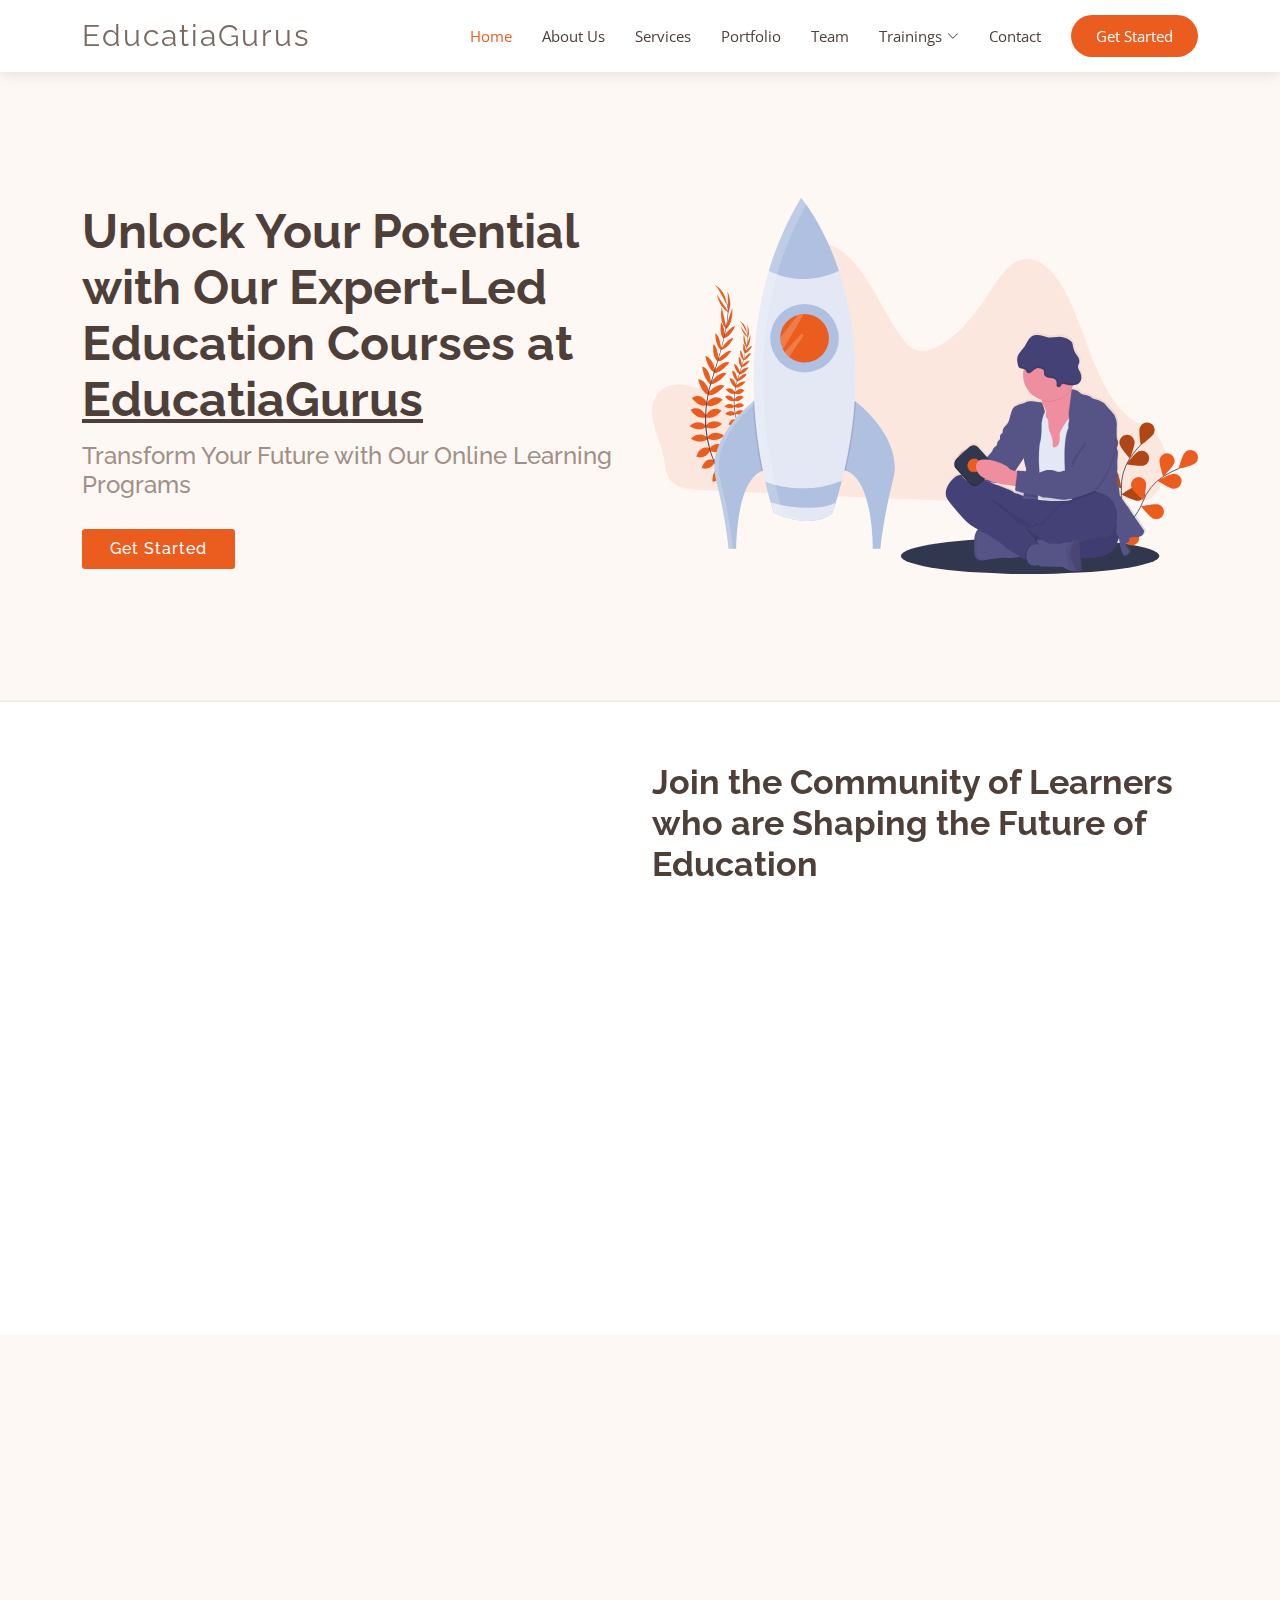
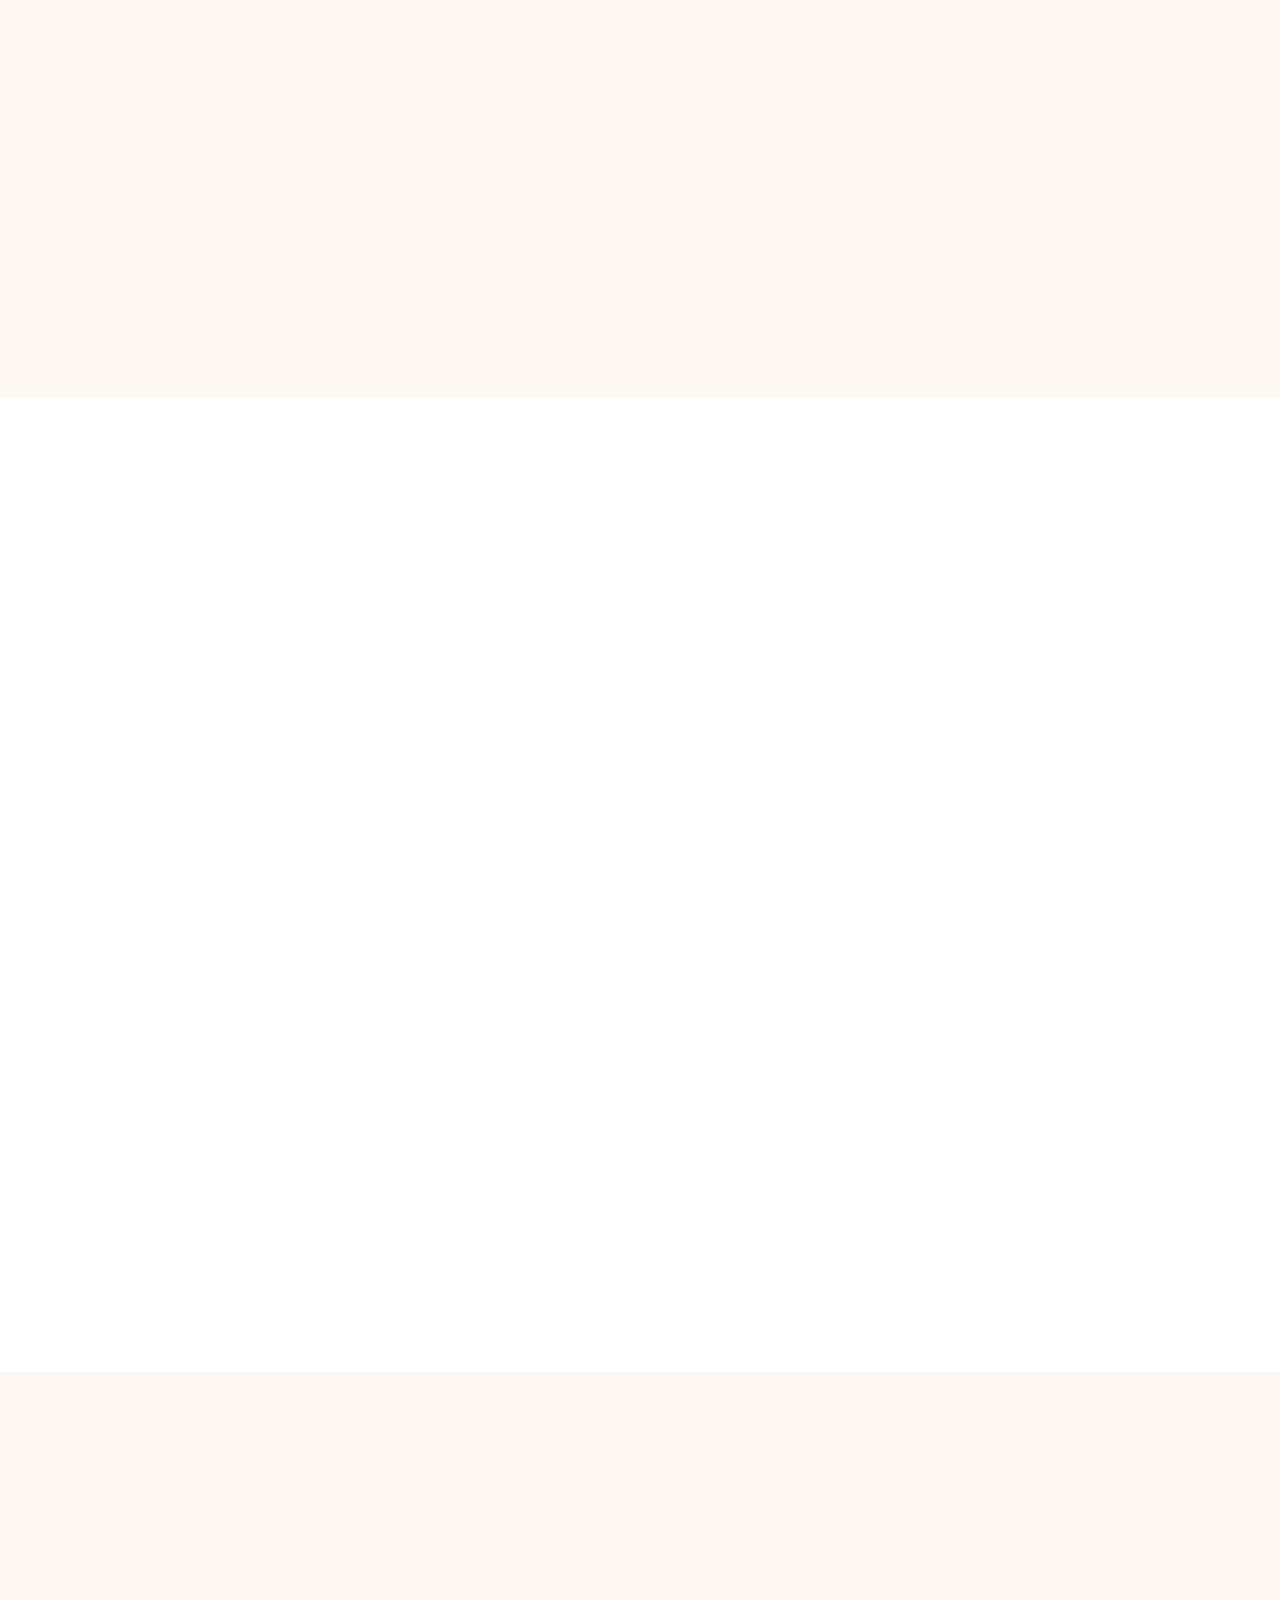
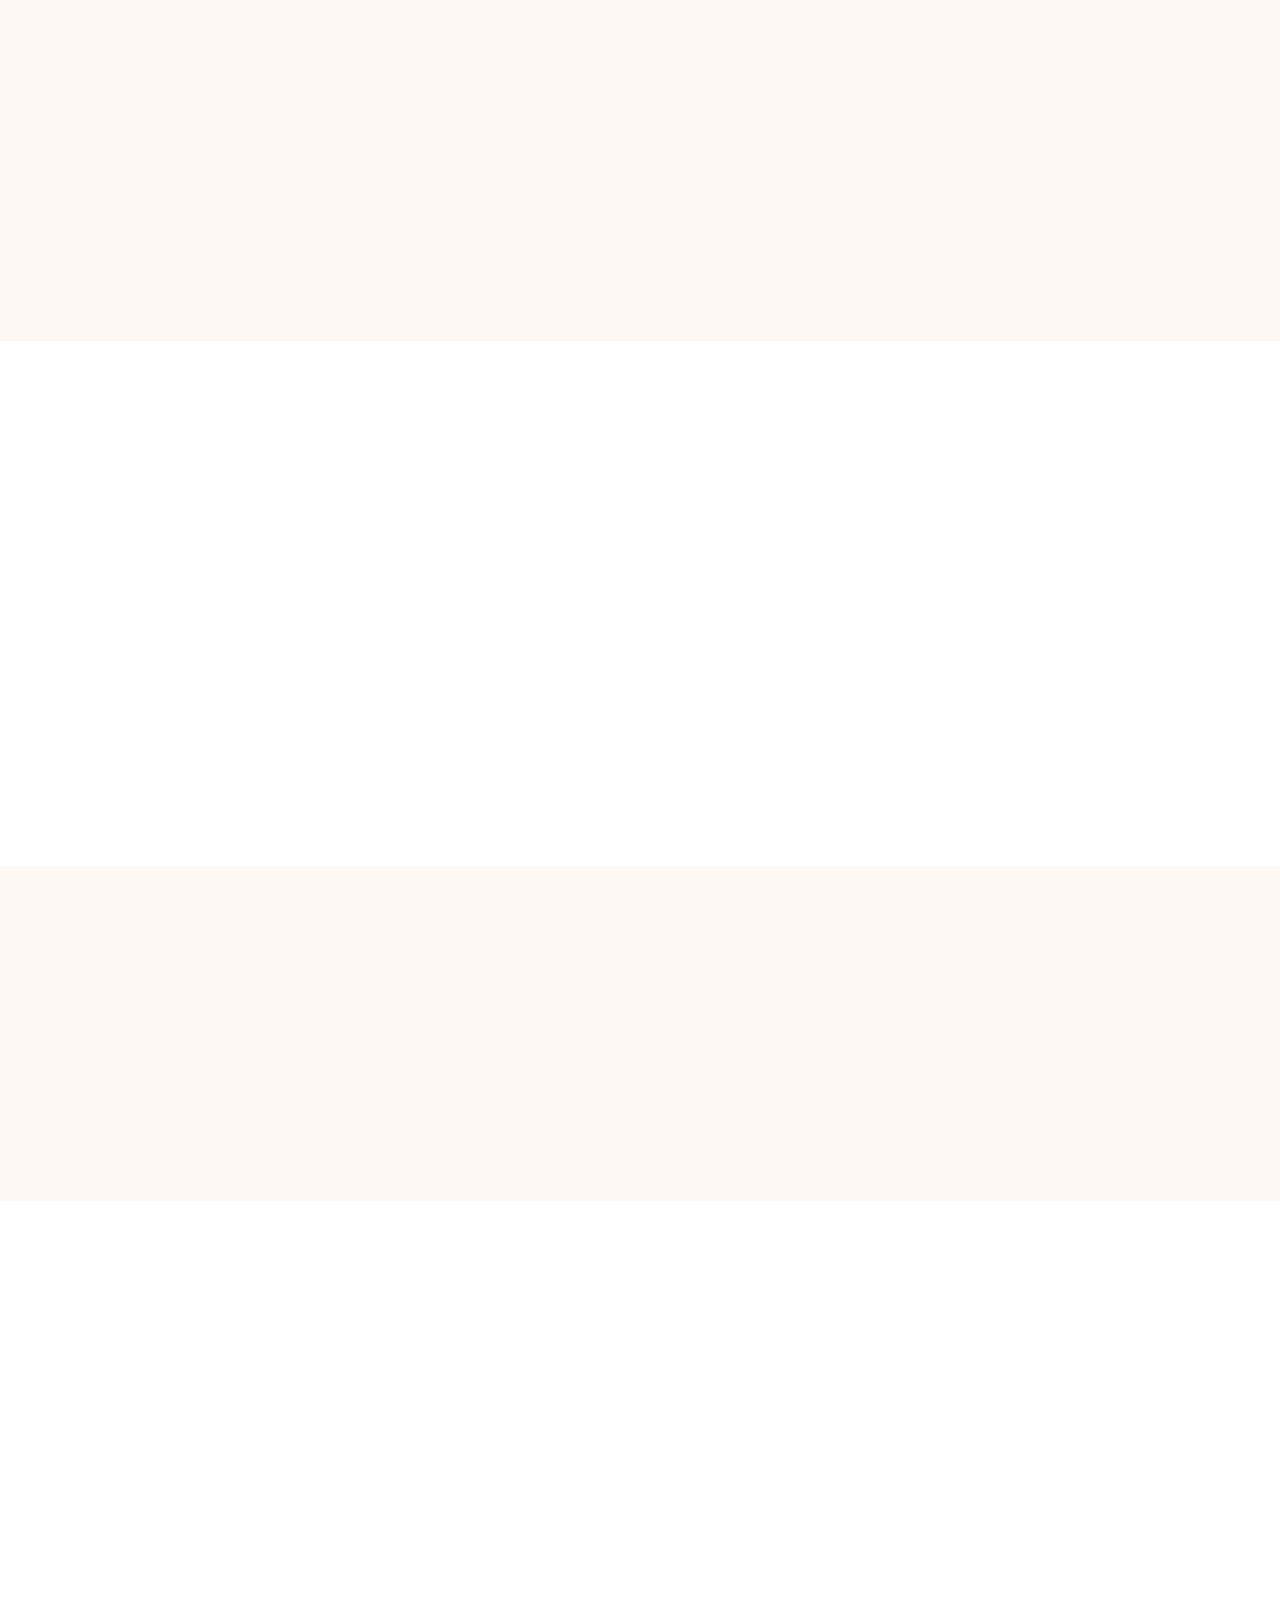
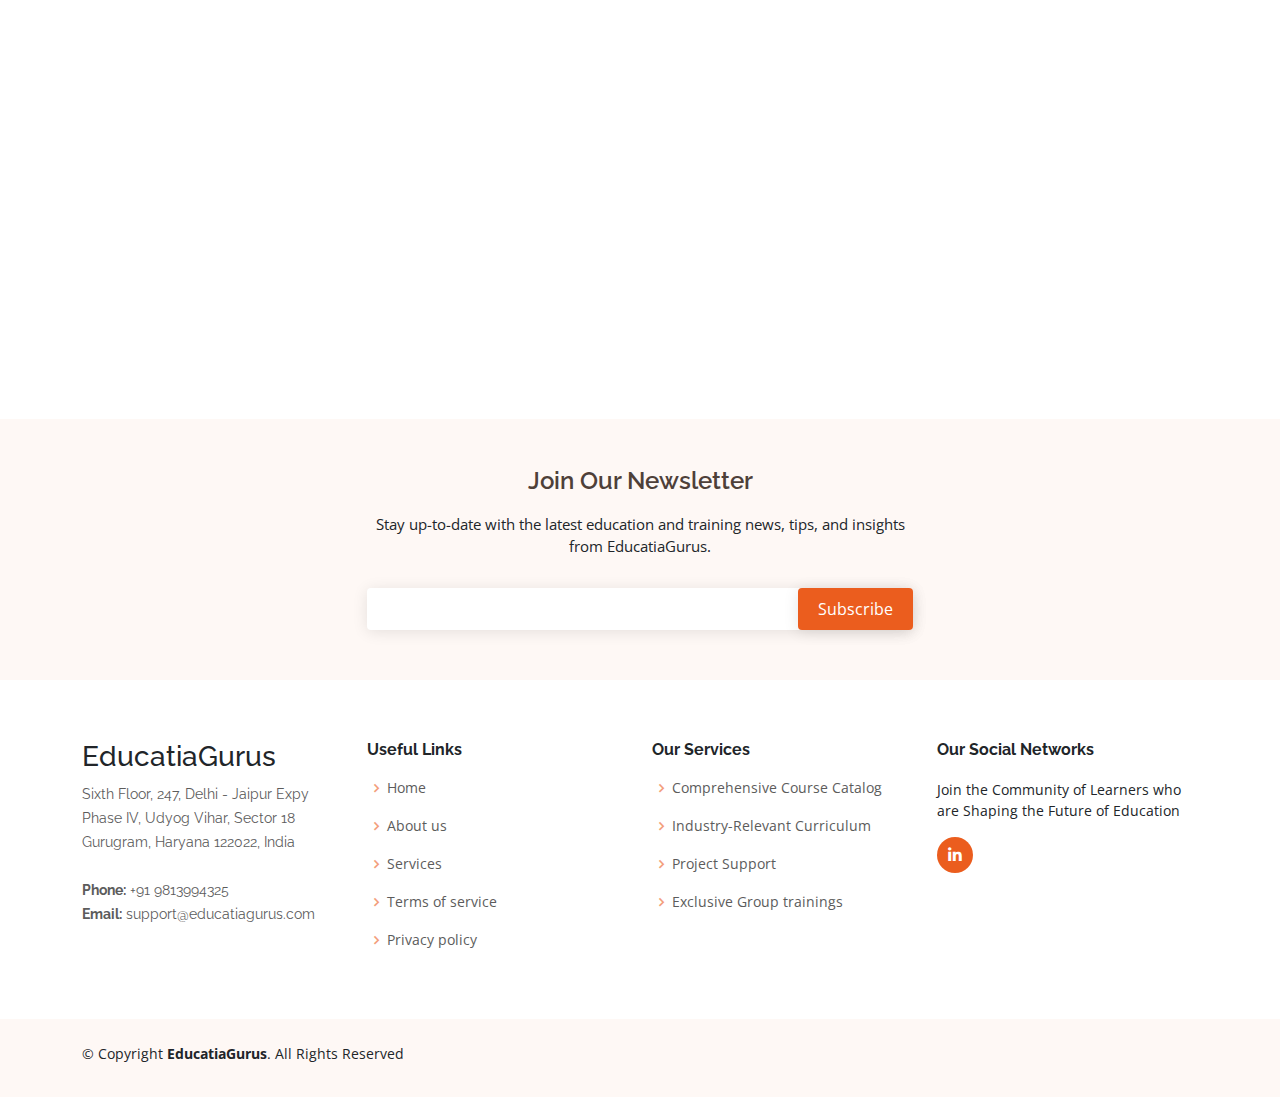
<file: index.html>
<!DOCTYPE html>
<html lang="en">

<head>
  <meta charset="utf-8">
  <meta content="width=device-width, initial-scale=1.0" name="viewport">

  <title>EducatiaGurus</title>
  <meta content="" name="description">
  <meta content="" name="keywords">

  <!-- Favicons -->
  <link href="assets/img/favicon.png" rel="icon">
  <link href="assets/img/apple-touch-icon.png" rel="apple-touch-icon">

  <!-- Google Fonts -->
  <link href="https://fonts.googleapis.com/css?family=Open+Sans:300,300i,400,400i,600,600i,700,700i|Raleway:300,300i,400,400i,600,600i,700,700i" rel="stylesheet">

  <!-- Vendor CSS Files -->
  <link href="assets/vendor/aos/aos.css" rel="stylesheet">
  <link href="assets/vendor/bootstrap/css/bootstrap.min.css" rel="stylesheet">
  <link href="assets/vendor/bootstrap-icons/bootstrap-icons.css" rel="stylesheet">
  <link href="assets/vendor/boxicons/css/boxicons.min.css" rel="stylesheet">
  <link href="assets/vendor/glightbox/css/glightbox.min.css" rel="stylesheet">
  <link href="assets/vendor/swiper/swiper-bundle.min.css" rel="stylesheet">

  <!-- Template Main CSS File -->
  <link href="assets/css/style.css" rel="stylesheet">

  <!-- =======================================================
  * Updated: Mar 10 2023 with Bootstrap v5.2.3
  * Author: BootstrapMade.com
  * License: https://bootstrapmade.com/license/
  ======================================================== -->
</head>

<body>

  <!-- ======= Header ======= -->
  <header id="header" class="fixed-top d-flex align-items-center">
    <div class="container d-flex align-items-center justify-content-between">
  
      <div class="logo">
        <h1 class="text-light"><a href="index.html"><span>EducatiaGurus</span></a></h1>
        <!-- Uncomment below if you prefer to use an image logo -->
        <!-- <a href="index.html"><img src="assets/img/logo.png" alt="" class="img-fluid"></a>-->
      </div>
  
      <nav id="navbar" class="navbar">
        <ul>
          <li><a class="nav-link scrollto active" href="#hero">Home</a></li>
          <li><a class="nav-link scrollto" href="#about">About Us</a></li>
          <li><a class="nav-link scrollto" href="#services">Services</a></li>
          <li><a class="nav-link scrollto" href="#portfolio">Portfolio</a></li>
          <li><a class="nav-link scrollto" href="#team">Team</a></li>
          <li class="dropdown"><a href="#portfolio"><span>Trainings</span> <i class="bi bi-chevron-down"></i></a>
            <ul>
              <li><a href="portfolios/portfolio-salesforce.html">Salesforce Training</a></li>
              <li><a href="#" style="pointer-events: none">BigData Training</a></li>
              <li><a href="portfolios/portfolio-data-engineering.html" >DataEngineering Training</a></li>
              <li><a href="portfolios/portfolio-java-training.html">Java Training</a></li>
            </ul>
          </li>
          <li><a class="nav-link scrollto" href="#contact">Contact</a></li>
          <li><a class="getstarted scrollto" href="#about">Get Started</a></li>
        </ul>
        <i class="bi bi-list mobile-nav-toggle"></i>
      </nav><!-- .navbar -->
  
    </div>
  </header><!-- End Header -->

  <!-- ======= Hero Section ======= -->
  <section id="hero" class="d-flex align-items-center">

    <div class="container">
      <div class="row gy-4">
        <div class="col-lg-6 order-2 order-lg-1 d-flex flex-column justify-content-center">
          <h1>Unlock Your Potential with Our Expert-Led Education Courses at <span style="text-decoration: underline;">EducatiaGurus</span></h1>
          <h2>Transform Your Future with Our Online Learning Programs</h2>
          <div>
            <a href="#about" class="btn-get-started scrollto">Get Started</a>
          </div>
        </div>
        <div class="col-lg-6 order-1 order-lg-2 hero-img">
          <img src="assets/img/hero-img.svg" class="img-fluid animated" alt="">
        </div>
      </div>
    </div>

  </section><!-- End Hero -->

  <main id="main">

    <!-- ======= About Section ======= -->
    <section id="about" class="about">
      <div class="container">

        <div class="row justify-content-between">
          <div class="col-lg-5 d-flex align-items-center justify-content-center about-img">
            <img src="assets/img/about-img.svg" class="img-fluid" alt="" data-aos="zoom-in">
          </div>
          <div class="col-lg-6 pt-5 pt-lg-0">
            <h3 data-aos="fade-up">Join the Community of Learners who are Shaping the Future of Education</h3>
            <p data-aos="fade-up" data-aos-delay="100">
              We pride ourselves on delivering a personalized learning experience that is flexible, interactive, and engaging. Our courses feature a mix of video lectures, interactive quizzes, practical exercises, and collaborative projects that will challenge you to think critically and creatively.
            </p>
            <div class="row">
              <div class="col-md-6" data-aos="fade-up" data-aos-delay="100">
                <i class="bx bx-receipt"></i>
                <h4>Improve Expertise</h4>
                <p>Our courses are designed to provide you with the skills, knowledge, and confidence you need to succeed in your chosen field.</p>
              </div>
              <div class="col-md-6" data-aos="fade-up" data-aos-delay="200">
                <i class="bx bx-cube-alt"></i>
                <h4>Mentor Support</h4>
                <p>Our mentors are highly qualified experts in their respective fields and have extensive experience teaching and working in the industry. They are passionate about sharing their knowledge and helping students achieve their goals.</p>
              </div>
            </div>
          </div>
        </div>

      </div>
    </section><!-- End About Section -->

    <!-- ======= Services Section ======= -->
    <section id="services" class="services section-bg">
      <div class="container" data-aos="fade-up">

        <div class="section-title">
          <h2>Services</h2>
          <p>Check out the great services we offer</p>
        </div>

        <div class="row">
          <div class="col-md-6 col-lg-3 d-flex align-items-stretch" data-aos="zoom-in" data-aos-delay="100">
            <div class="icon-box">
              <div class="icon"><i class="bx bxl-dribbble"></i></div>
              <h4 class="title"><a href="">Comprehensive Course Catalog</a></h4>
              <p class="description">We offer a diverse selection of courses covering a variety of technologies.</p>
            </div>
          </div>

          <div class="col-md-6 col-lg-3 d-flex align-items-stretch" data-aos="zoom-in" data-aos-delay="200">
            <div class="icon-box">
              <div class="icon"><i class="bx bx-file"></i></div>
              <h4 class="title"><a href="">Industry-Relevant Curriculum</a></h4>
              <p class="description">Our courses are designed in collaboration with industry experts and are updated regularly to ensure they are relevant to the latest industry trends. </p>
            </div>
          </div>

          <div class="col-md-6 col-lg-3 d-flex align-items-stretch" data-aos="zoom-in" data-aos-delay="300">
            <div class="icon-box">
              <div class="icon"><i class="bx bx-tachometer"></i></div>
              <h4 class="title"><a href="">Project Support</a></h4>
              <p class="description">We offer project support to  guide you through the process, providing help, advice, and support every step of the way</p>
            </div>
          </div>

          <div class="col-md-6 col-lg-3 d-flex align-items-stretch" data-aos="zoom-in" data-aos-delay="400">
            <div class="icon-box">
              <div class="icon"><i class="bx bx-world"></i></div>
              <h4 class="title"><a href="">Exclusive Group trainings</a></h4>
              <p class="description">These sessions are led by our expert mentors and offer a collaborative learning experience where you can connect with like-minded learners and share ideas and insights</p>
            </div>
          </div>

        </div>

      </div>
    </section><!-- End Services Section -->

    <!-- ======= Portfolio Section ======= -->
    <section id="portfolio" class="portfolio">
      <div class="container" data-aos="fade-up">

        <div class="section-title">
          <h2>Portfolio</h2>
          <p>Check out our beautifull portfolio</p>
        </div>

        <div class="row" data-aos="fade-up" data-aos-delay="100">
          <div class="col-lg-12">
            <ul id="portfolio-flters">
              <li data-filter="*" class="filter-active">All</li>
              <li data-filter=".filter-app">Web Development</li>
              <li data-filter=".filter-card">Data Engineering</li>
              <li data-filter=".filter-web">Dev/MLOps</li>
            </ul>
          </div>
        </div>

        <div class="row portfolio-container" data-aos="fade-up" data-aos-delay="200">

        </div>

      </div>
    </section><!-- End Portfolio Section -->

    <!-- ======= F.A.Q Section ======= -->
    <section id="faq" class="faq section-bg">
      <div class="container" data-aos="fade-up">

        <div class="section-title">
          <h2>F.A.Q</h2>
          <p>Frequently Asked Questions</p>
        </div>

        <ul class="faq-list" data-aos="fade-up" data-aos-delay="100">

          <li>
            <div data-bs-toggle="collapse" class="collapsed question" href="#faq1">How long does it take to complete a course? <i class="bi bi-chevron-down icon-show"></i><i class="bi bi-chevron-up icon-close"></i></div>
            <div id="faq1" class="collapse" data-bs-parent=".faq-list">
              <p>
                The duration of our courses varies depending on the subject matter and complexity. Some courses can be completed in a few weeks, while others may take several months. We provide an estimated time commitment for each course on the course page.
              </p>
            </div>
          </li>

          <li>
            <div data-bs-toggle="collapse" href="#faq2" class="collapsed question">What kind of support do you offer during the course? <i class="bi bi-chevron-down icon-show"></i><i class="bi bi-chevron-up icon-close"></i></div>
            <div id="faq2" class="collapse" data-bs-parent=".faq-list">
              <p>
                We offer one-on-one mentor support and access to a variety of resources, including interactive discussion forums, peer-to-peer feedback, and educational materials. Our mentors are experts in their fields and are available to answer your questions and provide guidance throughout your learning journey.
              </p>
            </div>
          </li>

          <li>
            <div data-bs-toggle="collapse" href="#faq3" class="collapsed question">What kind of technology do I need to take your courses? <i class="bi bi-chevron-down icon-show"></i><i class="bi bi-chevron-up icon-close"></i></div>
            <div id="faq3" class="collapse" data-bs-parent=".faq-list">
              <p>
                Our courses can be accessed from any device with an internet connection. You will need a computer or mobile device to access the course materials and complete the course assignments.
              </p>
            </div>
          </li>

          <li>
            <div data-bs-toggle="collapse" href="#faq4" class="collapsed question">Can I interact with other students during the course? <i class="bi bi-chevron-down icon-show"></i><i class="bi bi-chevron-up icon-close"></i></div>
            <div id="faq4" class="collapse" data-bs-parent=".faq-list">
              <p>
                Yes, you can interact with other students during the course through our discussion forums and peer-to-peer feedback system. We also offer exclusive group sessions where you can connect with like-minded learners and engage in group discussions.
              </p>
            </div>
          </li>

          <li>
            <div data-bs-toggle="collapse" href="#faq5" class="collapsed question">What kind of payment options do you offer?<i class="bi bi-chevron-down icon-show"></i><i class="bi bi-chevron-up icon-close"></i></div>
            <div id="faq5" class="collapse" data-bs-parent=".faq-list">
              <p>
                We offer a variety of payment options, including credit card, UPI, and other popular payment methods. We also offer financing options and financial assistance programs for those who qualify.
              </p>
            </div>
          </li>
        </ul>

      </div>
    </section><!-- End F.A.Q Section -->

    <!-- ======= Team Section ======= -->
    <section id="team" class="team">
      <div class="container">

        <div class="section-title" data-aos="fade-up">
          <h2>Team</h2>
          <p>Our team is always here to help</p>
        </div>

        <div class="row">

          <div class="col-xl-3 col-lg-4 col-md-6" data-aos="zoom-in" data-aos-delay="100">
            <div class="member">
              <img src="assets/img/team/team-1.jpg" class="img-fluid" alt="">
              <div class="member-info">
                <div class="member-info-content">
                  <h4>Hitesh Kumar</h4>
                  <span>CTO</span>
                </div>
                <div class="social">
                  <a href=""><i class="bi bi-twitter"></i></a>
                  <a href=""><i class="bi bi-facebook"></i></a>
                  <a href=""><i class="bi bi-instagram"></i></a>
                  <a href=""><i class="bi bi-linkedin"></i></a>
                </div>
              </div>
            </div>
          </div>

          <div class="col-xl-3 col-lg-4 col-md-6" data-aos="zoom-in" data-aos-delay="200">
            <div class="member">
              <!-- <img src="assets/img/team/team-2.jpg" class="img-fluid" alt=""> -->
              <div class="member-info">
                <div class="member-info-content">
                  <h4>Bharat Bhatia</h4>
                  <span>Product Manager</span>
                </div>
                <div class="social">
                  <a href=""><i class="bi bi-twitter"></i></a>
                  <a href=""><i class="bi bi-facebook"></i></a>
                  <a href=""><i class="bi bi-instagram"></i></a>
                  <a href=""><i class="bi bi-linkedin"></i></a>
                </div>
              </div>
            </div>
          </div>

          <div class="col-xl-3 col-lg-4 col-md-6" data-aos="zoom-in" data-aos-delay="300">
            <div class="member">
              <img src="assets/img/team/team-3.jpg" class="img-fluid" alt="">
              <div class="member-info">
                <div class="member-info-content">
                  <h4>Robin</h4>
                  <span>Chief Executive Officer</span>
                </div>
                <!-- <div class="social">
                  <a href=""><i class="bi bi-twitter"></i></a>
                  <a href=""><i class="bi bi-facebook"></i></a>
                  <a href=""><i class="bi bi-instagram"></i></a>
                  <a href=""><i class="bi bi-linkedin"></i></a>
                </div> -->
              </div>
            </div>
          </div>

          <div class="col-xl-3 col-lg-4 col-md-6" data-aos="zoom-in" data-aos-delay="400">
            <div class="member">
              <!-- <img src="assets/img/team/team-4.jpg" class="img-fluid" alt=""> -->
              <div class="member-info">
                <div class="member-info-content">
                  <h4>Bharat Bhatia</h4>
                  <span>Technical Lead</span>
                </div>
                <div class="social">
                  <a href=""><i class="bi bi-twitter"></i></a>
                  <a href=""><i class="bi bi-facebook"></i></a>
                  <a href=""><i class="bi bi-instagram"></i></a>
                  <a href=""><i class="bi bi-linkedin"></i></a>
                </div>
              </div>
            </div>
          </div>

        </div>

      </div>
    </section><!-- End Team Section -->

    <!-- ======= Clients Section ======= -->
    <section id="clients" class="clients section-bg">
      <div class="container" data-aos="fade-up">

        <div class="section-title">
          <h2>Clients</h2>
          <p>They trusted us</p>
        </div>

        <div class="clients-slider swiper" data-aos="fade-up" data-aos-delay="100">
          <div class="swiper-wrapper align-items-center">
            <div class="swiper-slide"><img src="assets/img/clients/client-1.png" class="img-fluid" alt=""></div>
            <div class="swiper-slide"><img src="assets/img/clients/client-2.png" class="img-fluid" alt=""></div>
            <div class="swiper-slide"><img src="assets/img/clients/client-3.png" class="img-fluid" alt=""></div>
            <div class="swiper-slide"><img src="assets/img/clients/client-4.png" class="img-fluid" alt=""></div>
            <div class="swiper-slide"><img src="assets/img/clients/client-5.png" class="img-fluid" alt=""></div>
            <div class="swiper-slide"><img src="assets/img/clients/client-6.png" class="img-fluid" alt=""></div>
            <div class="swiper-slide"><img src="assets/img/clients/client-7.png" class="img-fluid" alt=""></div>
            <div class="swiper-slide"><img src="assets/img/clients/client-8.png" class="img-fluid" alt=""></div>
          </div>
          <div class="swiper-pagination"></div>
        </div>

      </div>
    </section><!-- End Clients Section -->

    <!-- ======= Contact Us Section ======= -->
    <section id="contact" class="contact">
      <div class="container" data-aos="fade-up">

        <div class="section-title">
          <h2>Contact Us</h2>
          <p>Contact us the get started</p>
        </div>

        <div class="row">

          <div class="col-lg-5 d-flex align-items-stretch" data-aos="fade-up" data-aos-delay="100">
            <div class="info">
              <div class="address">
                <i class="bi bi-geo-alt"></i>
                <h4>Location:</h4>
                <p>A108 Adam Street, New York, NY 535022</p>
              </div>

              <div class="email">
                <i class="bi bi-envelope"></i>
                <h4>Email:</h4>
                <p>info@example.com</p>
              </div>

              <div class="phone">
                <i class="bi bi-phone"></i>
                <h4>Call:</h4>
                <p>+1 5589 55488 55s</p>
              </div>
            </div>

          </div>

          <div class="col-lg-7 mt-5 mt-lg-0 d-flex align-items-stretch" data-aos="fade-up" data-aos-delay="200">
            <form action="forms/contact.php" method="post" role="form" class="php-email-form">
              <div class="row">
                <div class="form-group col-md-6">
                  <label for="name">Your Name</label>
                  <input type="text" name="name" class="form-control" id="name" placeholder="Your Name" required>
                </div>
                <div class="form-group col-md-6 mt-3 mt-md-0">
                  <label for="name">Your Email</label>
                  <input type="email" class="form-control" name="email" id="email" placeholder="Your Email" required>
                </div>
              </div>
              <div class="form-group mt-3">
                <label for="name">Subject</label>
                <input type="text" class="form-control" name="subject" id="subject" placeholder="Subject" required>
              </div>
              <div class="form-group mt-3">
                <label for="name">Message</label>
                <textarea class="form-control" name="message" rows="10" required></textarea>
              </div>
              <div class="my-3">
                <div class="loading">Loading</div>
                <div class="error-message"></div>
                <div class="sent-message">Your message has been sent. Thank you!</div>
              </div>
              <div class="text-center"><button type="submit">Send Message</button></div>
            </form>
          </div>

        </div>

      </div>
    </section><!-- End Contact Us Section -->

  </main><!-- End #main -->

  <!-- ======= Footer ======= -->
  <footer id="footer">
  
    <div class="footer-newsletter">
      <div class="container">
        <div class="row justify-content-center">
          <div class="col-lg-6">
            <h4>Join Our Newsletter</h4>
            <p>Stay up-to-date with the latest education and training news, tips, and insights from EducatiaGurus.</p>
            <form action="" method="post">
              <input type="email" name="email"><input type="submit" value="Subscribe">
            </form>
          </div>
        </div>
      </div>
    </div>
  
  
    <div class="footer-top">
      <div class="container">
        <div class="row">
  
          <div class="col-lg-3 col-md-6 footer-contact">
            <h3>EducatiaGurus</h3>
            <p>
              Sixth Floor, 247, Delhi - Jaipur Expy <br>
            Phase IV, Udyog Vihar, Sector 18<br>
              Gurugram, Haryana 122022, India <br><br>
              <strong>Phone:</strong> +91 9813994325<br>
              <strong>Email:</strong> support@educatiagurus.com<br>
            </p>
          </div>
  
          <div class="col-lg-3 col-md-6 footer-links">
            <h4>Useful Links</h4>
            <ul>
              <li><i class="bx bx-chevron-right"></i> <a href="#">Home</a></li>
              <li><i class="bx bx-chevron-right"></i> <a href="#">About us</a></li>
              <li><i class="bx bx-chevron-right"></i> <a href="#">Services</a></li>
              <li><i class="bx bx-chevron-right"></i> <a href="#">Terms of service</a></li>
              <li><i class="bx bx-chevron-right"></i> <a href="#">Privacy policy</a></li>
            </ul>
          </div>
  
          <div class="col-lg-3 col-md-6 footer-links">
            <h4>Our Services</h4>
            <ul>
              <li><i class="bx bx-chevron-right"></i> <a href="#">Comprehensive Course Catalog</a></li>
              <li><i class="bx bx-chevron-right"></i> <a href="#">Industry-Relevant Curriculum</a></li>
              <li><i class="bx bx-chevron-right"></i> <a href="#">Project Support</a></li>
              <li><i class="bx bx-chevron-right"></i> <a href="#">Exclusive Group trainings</a></li>
            </ul>
          </div>
  
          <div class="col-lg-3 col-md-6 footer-links">
            <h4>Our Social Networks</h4>
            <p>Join the Community of Learners who are Shaping the Future of Education</p>
            <div class="social-links mt-3">
              <!-- <a href="#" class="twitter"><i class="bx bxl-twitter"></i></a> -->
              <!-- <a href="#" class="facebook"><i class="bx bxl-facebook"></i></a> -->
              <!-- <a href="#" class="instagram"><i class="bx bxl-instagram"></i></a> -->
              <!-- <a href="#" class="google-plus"><i class="bx bxl-skype"></i></a> -->
              <a href="https://www.linkedin.com/company/educatiagurus/" class="linkedin"><i
                  class="bx bxl-linkedin"></i></a>
            </div>
          </div>
  
        </div>
      </div>
    </div>
  
    <div class="container py-4">
      <div class="copyright">
        &copy; Copyright <strong><span>EducatiaGurus</span></strong>. All Rights Reserved
      </div>
    </div>
  </footer><!-- End Footer -->
  
  <a href="#" class="back-to-top d-flex align-items-center justify-content-center"><i
      class="bi bi-arrow-up-short"></i></a>
  
  <!-- Vendor JS Files -->
  <script src="assets/vendor/aos/aos.js"></script>
  <script src="assets/vendor/bootstrap/js/bootstrap.bundle.min.js"></script>
  <script src="assets/vendor/glightbox/js/glightbox.min.js"></script>
  <script src="assets/vendor/isotope-layout/isotope.pkgd.min.js"></script>
  <script src="assets/vendor/swiper/swiper-bundle.min.js"></script>
  <script src="assets/vendor/php-email-form/validate.js"></script>
  
  <!-- Template Main JS File -->
  <script src="assets/js/main.js"></script>


  <script>
            const portfolioItems = [
                {
                  filter: "app",
                  imgSrc: "assets/img/portfolio/portfolio-1.jpg",
                  title: "App 1",
                  category: "App",
                  gallerySrc: "assets/img/portfolio/portfolio-1.jpg",
                  galleryTitle: "App 1",
                  moreDetailsHref: "portfolios/portfolio-java-training.html"
                },
                {
                  filter: "web",
                  imgSrc: "assets/img/portfolio/portfolio-2.jpg",
                  title: "Web 3",
                  category: "Web",
                  gallerySrc: "assets/img/portfolio/portfolio-2.jpg",
                  galleryTitle: "Web 3",
                  moreDetailsHref: "portfolios/portfolio-details.html"
                },
                {
                  filter: "app",
                  imgSrc: "assets/img/portfolio/portfolio-3.jpg",
                  title: "App 2",
                  category: "App",
                  gallerySrc: "assets/img/portfolio/portfolio-3.jpg",
                  galleryTitle: "App 2",
                  moreDetailsHref: "portfolios/portfolio-salesforce.html"
                },
                {
                  filter: "card",
                  imgSrc: "assets/img/portfolio/portfolio-4.jpg",
                  title: "Card 2",
                  category: "Card",
                  gallerySrc: "assets/img/portfolio/portfolio-4.jpg",
                  galleryTitle: "Card 2",
                  moreDetailsHref: "portfolios/portfolio-data-engineering.html"
                },
                {
                  filter: "web",
                  imgSrc: "assets/img/portfolio/portfolio-5.jpg",
                  title: "Web 2",
                  category: "Web",
                  gallerySrc: "assets/img/portfolio/portfolio-5.jpg",
                  galleryTitle: "Web 2",
                  moreDetailsHref: "portfolios/portfolio-details.html"
                },
                {
                  filter: "app",
                  imgSrc: "assets/img/portfolio/portfolio-6.jpg",
                  title: "App 3",
                  category: "App",
                  gallerySrc: "assets/img/portfolio/portfolio-6.jpg",
                  galleryTitle: "App 3",
                  moreDetailsHref: "portfolios/portfolio-details.html"
                },
                {
                  filter: "card",
                  imgSrc: "assets/img/portfolio/portfolio-7.jpg",
                  title: "Card 1",
                  category: "Card",
                  gallerySrc: "assets/img/portfolio/portfolio-7.jpg",
                  galleryTitle: "Card 1",
                  moreDetailsHref: "portfolios/portfolio-details.html"
                }
              ];

              const portfolioSection = document.querySelector(".portfolio-container");
              const portfolioItemsHtml = portfolioItems.map(item => `
        <div class="col-lg-4 col-md-6 portfolio-item filter-${item.filter}">
          <div class="portfolio-wrap">
            <img src="${item.imgSrc}" class="img-fluid" alt="">
              <div class="portfolio-links">
                <a href="${item.gallerySrc}" data-gallery="portfolioGallery" class="portfolio-lightbox" title="${item.galleryTitle}"><i class="bi bi-plus"></i></a>
                <a href="${item.moreDetailsHref}" title="More Details"><i class="bi bi-link"></i></a>
              </div>
              <div class="portfolio-info">
                <h4>${item.title}</h4>
                <p>${item.category}</p>
              </div>
          </div>
        </div>
  `).join("");

              portfolioSection.innerHTML = portfolioItemsHtml;

  </script>

  </body>
  
  </html>
</file>
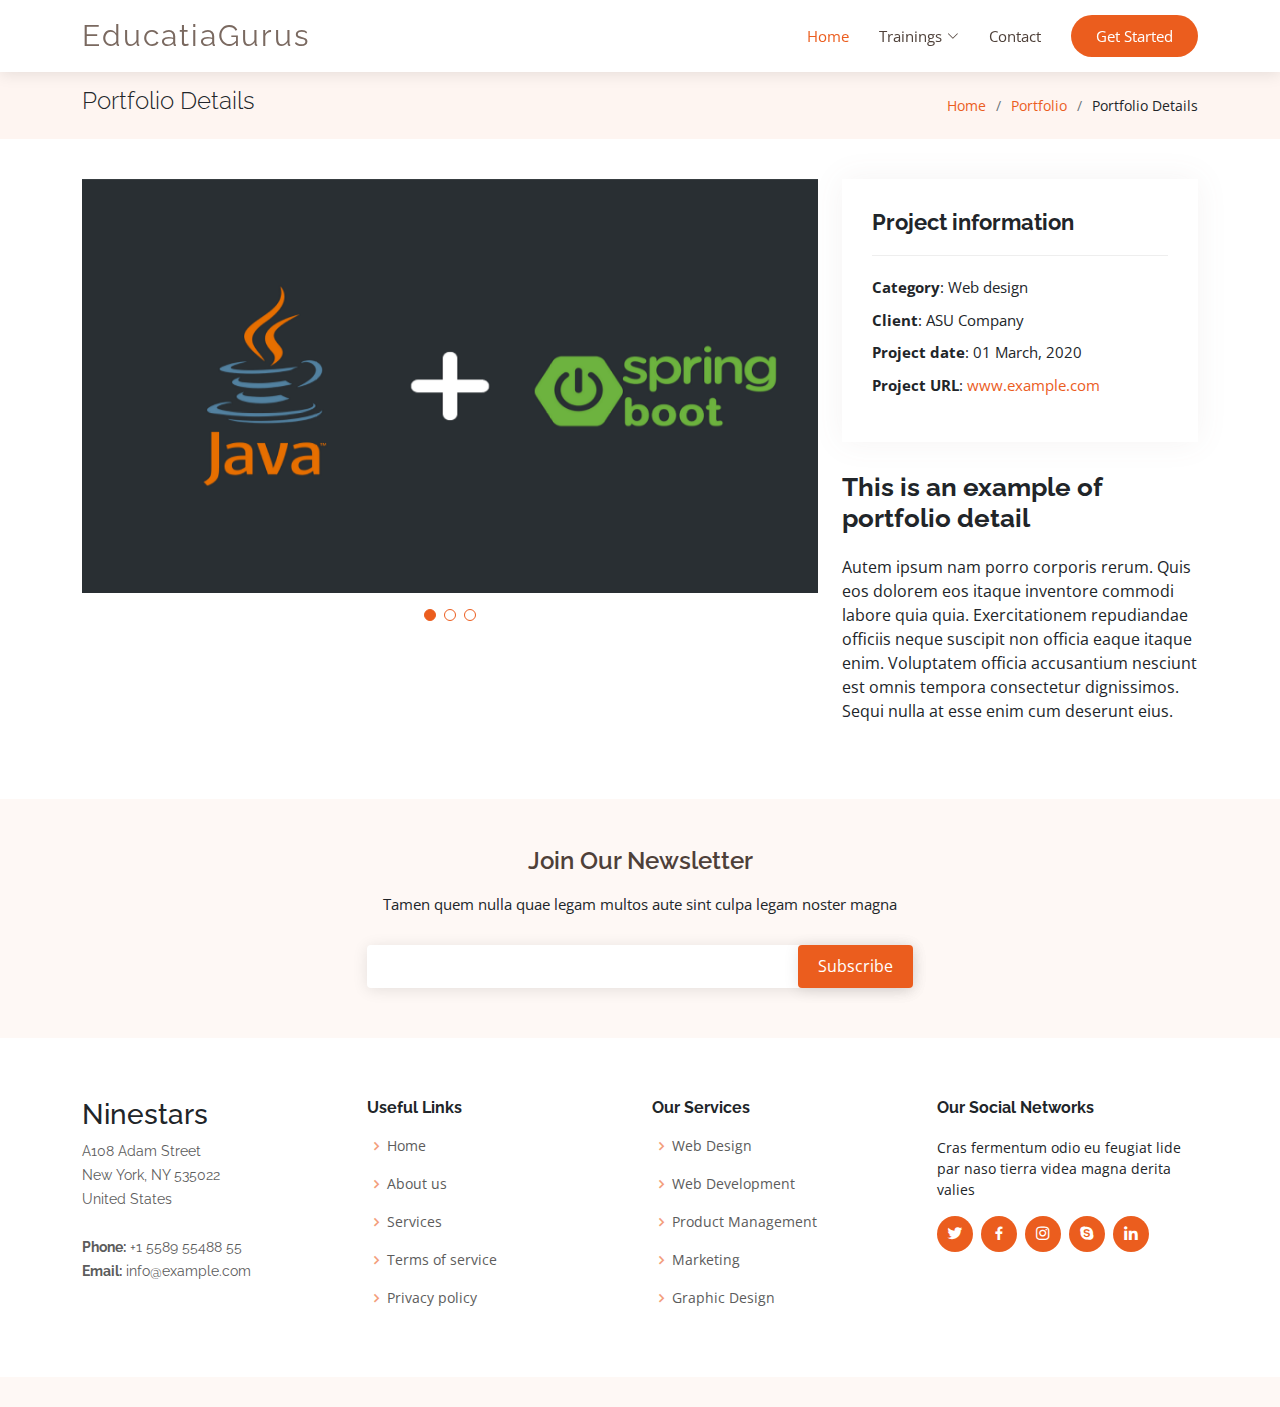
<file: portfolio-details.html>
<!DOCTYPE html>
<html lang="en">

<head>
  <meta charset="utf-8">
  <meta content="width=device-width, initial-scale=1.0" name="viewport">

  <title>Portfolio Details - Ninestars Bootstrap Template</title>
  <meta content="" name="description">
  <meta content="" name="keywords">

  <!-- Favicons -->
  <link href="assets/img/favicon.png" rel="icon">
  <link href="assets/img/apple-touch-icon.png" rel="apple-touch-icon">

  <!-- Google Fonts -->
  <link href="https://fonts.googleapis.com/css?family=Open+Sans:300,300i,400,400i,600,600i,700,700i|Raleway:300,300i,400,400i,600,600i,700,700i" rel="stylesheet">

  <!-- Vendor CSS Files -->
  <link href="assets/vendor/aos/aos.css" rel="stylesheet">
  <link href="assets/vendor/bootstrap/css/bootstrap.min.css" rel="stylesheet">
  <link href="assets/vendor/bootstrap-icons/bootstrap-icons.css" rel="stylesheet">
  <link href="assets/vendor/boxicons/css/boxicons.min.css" rel="stylesheet">
  <link href="assets/vendor/glightbox/css/glightbox.min.css" rel="stylesheet">
  <link href="assets/vendor/swiper/swiper-bundle.min.css" rel="stylesheet">

  <!-- Template Main CSS File -->
  <link href="assets/css/style.css" rel="stylesheet">

  <!-- =======================================================
  * Template Name: Ninestars
  * Updated: Mar 10 2023 with Bootstrap v5.2.3
  * Template URL: https://bootstrapmade.com/ninestars-free-bootstrap-3-theme-for-creative/
  * Author: BootstrapMade.com
  * License: https://bootstrapmade.com/license/
  ======================================================== -->
</head>

<body>

  <!-- ======= Header ======= -->
  <header id="header" class="fixed-top d-flex align-items-center">
    <div class="container d-flex align-items-center justify-content-between">
  
      <div class="logo">
        <h1 class="text-light"><a href="index.html"><span>EducatiaGurus</span></a></h1>
        <!-- Uncomment below if you prefer to use an image logo -->
        <!-- <a href="index.html"><img src="assets/img/logo.png" alt="" class="img-fluid"></a>-->
      </div>
  
      <nav id="navbar" class="navbar">
        <ul>
          <li><a class="nav-link scrollto active" href="index.html">Home</a></li>
          <li class="dropdown"><a href="#"><span>Trainings</span> <i class="bi bi-chevron-down"></i></a>
            <ul>
              <li><a href="#">Salesforce Training</a></li>
              <li><a href="#">BigData Training</a></li>
              <li><a href="#">DataEngineering Training</a></li>
              <li><a href="#">Java Training</a></li>
            </ul>
          </li>
          <li><a class="nav-link scrollto" href="#contact">Contact</a></li>
          <li><a class="getstarted scrollto" href="#about">Get Started</a></li>
        </ul>
        <i class="bi bi-list mobile-nav-toggle"></i>
      </nav><!-- .navbar -->
  
    </div>
  </header><!-- End Header -->

  <main id="main">

    <!-- ======= Breadcrumbs Section ======= -->
    <section class="breadcrumbs">
      <div class="container">

        <div class="d-flex justify-content-between align-items-center">
          <h2>Portfolio Details</h2>
          <ol>
            <li><a href="index.html">Home</a></li>
            <li><a href="portfolio.html">Portfolio</a></li>
            <li>Portfolio Details</li>
          </ol>
        </div>

      </div>
    </section><!-- Breadcrumbs Section -->

    <!-- ======= Portfolio Details Section ======= -->
    <section id="portfolio-details" class="portfolio-details">
      <div class="container">

        <div class="row gy-4">

          <div class="col-lg-8">
            <div class="portfolio-details-slider swiper">
              <div class="swiper-wrapper align-items-center">

                <div class="swiper-slide">
                  <img src="assets/img/portfolio/portfolio-1.jpg" alt="">
                </div>

                <div class="swiper-slide">
                  <img src="assets/img/portfolio/portfolio-2.jpg" alt="">
                </div>

                <div class="swiper-slide">
                  <img src="assets/img/portfolio/portfolio-3.jpg" alt="">
                </div>

              </div>
              <div class="swiper-pagination"></div>
            </div>
          </div>

          <div class="col-lg-4">
            <div class="portfolio-info">
              <h3>Project information</h3>
              <ul>
                <li><strong>Category</strong>: Web design</li>
                <li><strong>Client</strong>: ASU Company</li>
                <li><strong>Project date</strong>: 01 March, 2020</li>
                <li><strong>Project URL</strong>: <a href="#">www.example.com</a></li>
              </ul>
            </div>
            <div class="portfolio-description">
              <h2>This is an example of portfolio detail</h2>
              <p>
                Autem ipsum nam porro corporis rerum. Quis eos dolorem eos itaque inventore commodi labore quia quia. Exercitationem repudiandae officiis neque suscipit non officia eaque itaque enim. Voluptatem officia accusantium nesciunt est omnis tempora consectetur dignissimos. Sequi nulla at esse enim cum deserunt eius.
              </p>
            </div>
          </div>

        </div>

      </div>
    </section><!-- End Portfolio Details Section -->

  </main><!-- End #main -->

  <!-- ======= Footer ======= -->
  <footer id="footer">

    <div class="footer-newsletter">
      <div class="container">
        <div class="row justify-content-center">
          <div class="col-lg-6">
            <h4>Join Our Newsletter</h4>
            <p>Tamen quem nulla quae legam multos aute sint culpa legam noster magna</p>
            <form action="" method="post">
              <input type="email" name="email"><input type="submit" value="Subscribe">
            </form>
          </div>
        </div>
      </div>
    </div>

    <div class="footer-top">
      <div class="container">
        <div class="row">

          <div class="col-lg-3 col-md-6 footer-contact">
            <h3>Ninestars</h3>
            <p>
              A108 Adam Street <br>
              New York, NY 535022<br>
              United States <br><br>
              <strong>Phone:</strong> +1 5589 55488 55<br>
              <strong>Email:</strong> info@example.com<br>
            </p>
          </div>

          <div class="col-lg-3 col-md-6 footer-links">
            <h4>Useful Links</h4>
            <ul>
              <li><i class="bx bx-chevron-right"></i> <a href="#">Home</a></li>
              <li><i class="bx bx-chevron-right"></i> <a href="#">About us</a></li>
              <li><i class="bx bx-chevron-right"></i> <a href="#">Services</a></li>
              <li><i class="bx bx-chevron-right"></i> <a href="#">Terms of service</a></li>
              <li><i class="bx bx-chevron-right"></i> <a href="#">Privacy policy</a></li>
            </ul>
          </div>

          <div class="col-lg-3 col-md-6 footer-links">
            <h4>Our Services</h4>
            <ul>
              <li><i class="bx bx-chevron-right"></i> <a href="#">Web Design</a></li>
              <li><i class="bx bx-chevron-right"></i> <a href="#">Web Development</a></li>
              <li><i class="bx bx-chevron-right"></i> <a href="#">Product Management</a></li>
              <li><i class="bx bx-chevron-right"></i> <a href="#">Marketing</a></li>
              <li><i class="bx bx-chevron-right"></i> <a href="#">Graphic Design</a></li>
            </ul>
          </div>

          <div class="col-lg-3 col-md-6 footer-links">
            <h4>Our Social Networks</h4>
            <p>Cras fermentum odio eu feugiat lide par naso tierra videa magna derita valies</p>
            <div class="social-links mt-3">
              <a href="#" class="twitter"><i class="bx bxl-twitter"></i></a>
              <a href="#" class="facebook"><i class="bx bxl-facebook"></i></a>
              <a href="#" class="instagram"><i class="bx bxl-instagram"></i></a>
              <a href="#" class="google-plus"><i class="bx bxl-skype"></i></a>
              <a href="#" class="linkedin"><i class="bx bxl-linkedin"></i></a>
            </div>
          </div>

        </div>
      </div>
    </div>

  </footer><!-- End Footer -->

  <a href="#" class="back-to-top d-flex align-items-center justify-content-center"><i class="bi bi-arrow-up-short"></i></a>

  <!-- Vendor JS Files -->
  <script src="assets/vendor/aos/aos.js"></script>
  <script src="assets/vendor/bootstrap/js/bootstrap.bundle.min.js"></script>
  <script src="assets/vendor/glightbox/js/glightbox.min.js"></script>
  <script src="assets/vendor/isotope-layout/isotope.pkgd.min.js"></script>
  <script src="assets/vendor/swiper/swiper-bundle.min.js"></script>
  <script src="assets/vendor/php-email-form/validate.js"></script>

  <!-- Template Main JS File -->
  <script src="assets/js/main.js"></script>

</body>

</html>
</file>
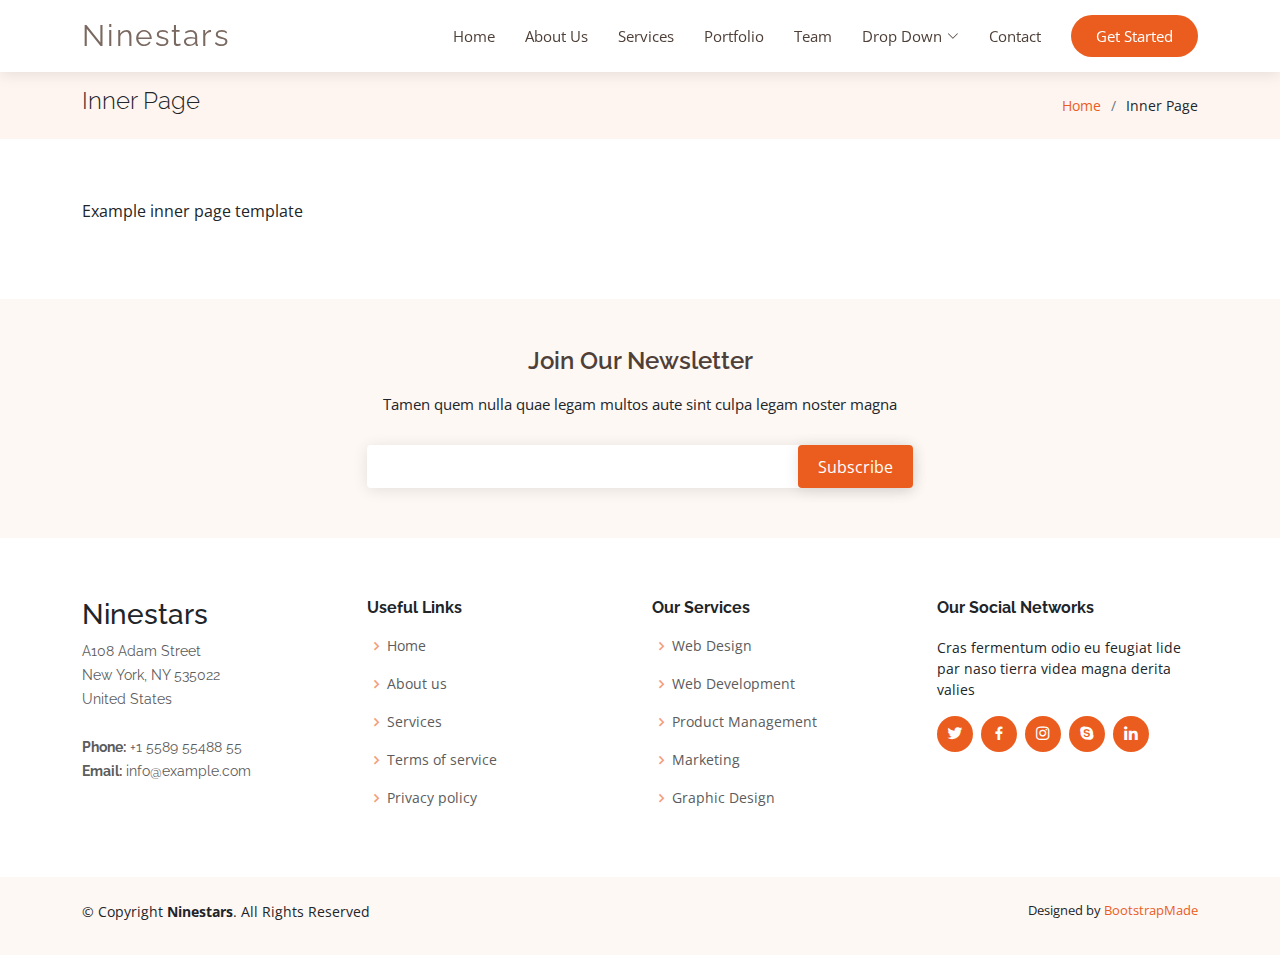
<file: public/inner-page.html>
<!DOCTYPE html>
<html lang="en">

<head>
  <meta charset="utf-8">
  <meta content="width=device-width, initial-scale=1.0" name="viewport">

  <title>Inner Page - Ninestars Bootstrap Template</title>
  <meta content="" name="description">
  <meta content="" name="keywords">

  <!-- Favicons -->
  <link href="assets/img/favicon.png" rel="icon">
  <link href="assets/img/apple-touch-icon.png" rel="apple-touch-icon">

  <!-- Google Fonts -->
  <link href="https://fonts.googleapis.com/css?family=Open+Sans:300,300i,400,400i,600,600i,700,700i|Raleway:300,300i,400,400i,600,600i,700,700i" rel="stylesheet">

  <!-- Vendor CSS Files -->
  <link href="assets/vendor/aos/aos.css" rel="stylesheet">
  <link href="assets/vendor/bootstrap/css/bootstrap.min.css" rel="stylesheet">
  <link href="assets/vendor/bootstrap-icons/bootstrap-icons.css" rel="stylesheet">
  <link href="assets/vendor/boxicons/css/boxicons.min.css" rel="stylesheet">
  <link href="assets/vendor/glightbox/css/glightbox.min.css" rel="stylesheet">
  <link href="assets/vendor/swiper/swiper-bundle.min.css" rel="stylesheet">

  <!-- Template Main CSS File -->
  <link href="assets/css/style.css" rel="stylesheet">

  <!-- =======================================================
  * Template Name: Ninestars
  * Updated: Mar 10 2023 with Bootstrap v5.2.3
  * Template URL: https://bootstrapmade.com/ninestars-free-bootstrap-3-theme-for-creative/
  * Author: BootstrapMade.com
  * License: https://bootstrapmade.com/license/
  ======================================================== -->
</head>

<body>

  <!-- ======= Header ======= -->
  <header id="header" class="fixed-top d-flex align-items-center">
    <div class="container d-flex align-items-center justify-content-between">

      <div class="logo">
        <h1 class="text-light"><a href="index.html"><span>Ninestars</span></a></h1>
        <!-- Uncomment below if you prefer to use an image logo -->
        <!-- <a href="index.html"><img src="assets/img/logo.png" alt="" class="img-fluid"></a>-->
      </div>

      <nav id="navbar" class="navbar">
        <ul>
          <li><a class="nav-link scrollto " href="#hero">Home</a></li>
          <li><a class="nav-link scrollto" href="#about">About Us</a></li>
          <li><a class="nav-link scrollto" href="#services">Services</a></li>
          <li><a class="nav-link scrollto" href="#portfolio">Portfolio</a></li>
          <li><a class="nav-link scrollto" href="#team">Team</a></li>
          <li class="dropdown"><a href="#"><span>Drop Down</span> <i class="bi bi-chevron-down"></i></a>
            <ul>
              <li><a href="#">Drop Down 1</a></li>
              <li class="dropdown"><a href="#"><span>Deep Drop Down</span> <i class="bi bi-chevron-right"></i></a>
                <ul>
                  <li><a href="#">Deep Drop Down 1</a></li>
                  <li><a href="#">Deep Drop Down 2</a></li>
                  <li><a href="#">Deep Drop Down 3</a></li>
                  <li><a href="#">Deep Drop Down 4</a></li>
                  <li><a href="#">Deep Drop Down 5</a></li>
                </ul>
              </li>
              <li><a href="#">Drop Down 2</a></li>
              <li><a href="#">Drop Down 3</a></li>
              <li><a href="#">Drop Down 4</a></li>
            </ul>
          </li>
          <li><a class="nav-link scrollto" href="#contact">Contact</a></li>
          <li><a class="getstarted scrollto" href="#about">Get Started</a></li>
        </ul>
        <i class="bi bi-list mobile-nav-toggle"></i>
      </nav><!-- .navbar -->

    </div>
  </header><!-- End Header -->

  <main id="main">

    <!-- ======= Breadcrumbs Section ======= -->
    <section class="breadcrumbs">
      <div class="container">

        <div class="d-flex justify-content-between align-items-center">
          <h2>Inner Page</h2>
          <ol>
            <li><a href="index.html">Home</a></li>
            <li>Inner Page</li>
          </ol>
        </div>

      </div>
    </section><!-- End Breadcrumbs Section -->

    <section class="inner-page">
      <div class="container">
        <p>
          Example inner page template
        </p>
      </div>
    </section>

  </main><!-- End #main -->

  <!-- ======= Footer ======= -->
  <footer id="footer">

    <div class="footer-newsletter">
      <div class="container">
        <div class="row justify-content-center">
          <div class="col-lg-6">
            <h4>Join Our Newsletter</h4>
            <p>Tamen quem nulla quae legam multos aute sint culpa legam noster magna</p>
            <form action="" method="post">
              <input type="email" name="email"><input type="submit" value="Subscribe">
            </form>
          </div>
        </div>
      </div>
    </div>

    <div class="footer-top">
      <div class="container">
        <div class="row">

          <div class="col-lg-3 col-md-6 footer-contact">
            <h3>Ninestars</h3>
            <p>
              A108 Adam Street <br>
              New York, NY 535022<br>
              United States <br><br>
              <strong>Phone:</strong> +1 5589 55488 55<br>
              <strong>Email:</strong> info@example.com<br>
            </p>
          </div>

          <div class="col-lg-3 col-md-6 footer-links">
            <h4>Useful Links</h4>
            <ul>
              <li><i class="bx bx-chevron-right"></i> <a href="#">Home</a></li>
              <li><i class="bx bx-chevron-right"></i> <a href="#">About us</a></li>
              <li><i class="bx bx-chevron-right"></i> <a href="#">Services</a></li>
              <li><i class="bx bx-chevron-right"></i> <a href="#">Terms of service</a></li>
              <li><i class="bx bx-chevron-right"></i> <a href="#">Privacy policy</a></li>
            </ul>
          </div>

          <div class="col-lg-3 col-md-6 footer-links">
            <h4>Our Services</h4>
            <ul>
              <li><i class="bx bx-chevron-right"></i> <a href="#">Web Design</a></li>
              <li><i class="bx bx-chevron-right"></i> <a href="#">Web Development</a></li>
              <li><i class="bx bx-chevron-right"></i> <a href="#">Product Management</a></li>
              <li><i class="bx bx-chevron-right"></i> <a href="#">Marketing</a></li>
              <li><i class="bx bx-chevron-right"></i> <a href="#">Graphic Design</a></li>
            </ul>
          </div>

          <div class="col-lg-3 col-md-6 footer-links">
            <h4>Our Social Networks</h4>
            <p>Cras fermentum odio eu feugiat lide par naso tierra videa magna derita valies</p>
            <div class="social-links mt-3">
              <a href="#" class="twitter"><i class="bx bxl-twitter"></i></a>
              <a href="#" class="facebook"><i class="bx bxl-facebook"></i></a>
              <a href="#" class="instagram"><i class="bx bxl-instagram"></i></a>
              <a href="#" class="google-plus"><i class="bx bxl-skype"></i></a>
              <a href="#" class="linkedin"><i class="bx bxl-linkedin"></i></a>
            </div>
          </div>

        </div>
      </div>
    </div>

    <div class="container py-4">
      <div class="copyright">
        &copy; Copyright <strong><span>Ninestars</span></strong>. All Rights Reserved
      </div>
      <div class="credits">
        <!-- All the links in the footer should remain intact. -->
        <!-- You can delete the links only if you purchased the pro version. -->
        <!-- Licensing information: https://bootstrapmade.com/license/ -->
        <!-- Purchase the pro version with working PHP/AJAX contact form: https://bootstrapmade.com/ninestars-free-bootstrap-3-theme-for-creative/ -->
        Designed by <a href="https://bootstrapmade.com/">BootstrapMade</a>
      </div>
    </div>
  </footer><!-- End Footer -->

  <a href="#" class="back-to-top d-flex align-items-center justify-content-center"><i class="bi bi-arrow-up-short"></i></a>

  <!-- Vendor JS Files -->
  <script src="assets/vendor/aos/aos.js"></script>
  <script src="assets/vendor/bootstrap/js/bootstrap.bundle.min.js"></script>
  <script src="assets/vendor/glightbox/js/glightbox.min.js"></script>
  <script src="assets/vendor/isotope-layout/isotope.pkgd.min.js"></script>
  <script src="assets/vendor/swiper/swiper-bundle.min.js"></script>
  <script src="assets/vendor/php-email-form/validate.js"></script>

  <!-- Template Main JS File -->
  <script src="assets/js/main.js"></script>

</body>

</html>
</file>
<file: assets/css/style.css>
/**

*/

/*--------------------------------------------------------------
# General
--------------------------------------------------------------*/
body {
  font-family: "Open Sans", sans-serif;
  color: #212529;
}

a {
  color: #eb5d1e;
  text-decoration: none;
}

a:hover {
  color: #ef7f4d;
  text-decoration: none;
}

h1,
h2,
h3,
h4,
h5,
h6,
.font-primary {
  font-family: "Raleway", sans-serif;
}

/*--------------------------------------------------------------
# Back to top button
--------------------------------------------------------------*/
.back-to-top {
  position: fixed;
  visibility: hidden;
  opacity: 0;
  right: 15px;
  bottom: 15px;
  z-index: 99999;
  background: #eb5d1e;
  width: 40px;
  height: 40px;
  border-radius: 4px;
  transition: all 0.4s;
}

.back-to-top i {
  font-size: 24px;
  color: #fff;
  line-height: 0;
}

.back-to-top:hover {
  background: #ee7843;
  color: #fff;
}

.back-to-top.active {
  visibility: visible;
  opacity: 1;
}

.reviews {
  background-color: #f8d7a0;
  padding: 60px 0;
}

.reviews .section-title h2 {
  font-weight: bold;
  color: #212529;
  position: relative;
  padding-bottom: 12px;
}

.reviews .review-box {
  background-color: #fff;
  padding: 40px;
  border-radius: 10px;
  box-shadow: 0 0 20px rgba(0, 0, 0, 0.1);
  transition: all 0.3s ease-in-out;
}

.reviews .review-box:hover {
  box-shadow: 0 0 30px rgba(0, 0, 0, 0.2);
  transform: translateY(-10px);
  background-color: #C54811;
}

/*--------------------------------------------------------------
# Paytm Form
--------------------------------------------------------------*/


.paytm-form {
  background-color: #f9f9f9;
  padding: 40px;
  border-radius: 10px;
}

.paytm-form h2 {
  font-size: 32px;
  font-weight: 700;
  margin-bottom: 20px;
}

.paytm-form form label {
  font-weight: 600;
}

.paytm-form form input {
  border: none;
  border-radius: 10px;
  box-shadow: none;
  background-color: #f5f5f5;
  padding: 10px;
  margin-bottom: 20px;
}

.paytm-form form input:focus {
  outline: none;
  box-shadow: none;
  border-color: #4e4e4e;
}

.paytm-form form button {
  background-color: #c54811;
  color: #fff;
  border: none;
  border-radius: 10px;
  font-weight: 600;
  padding: 10px 20px;
}

.paytm-form form button:hover {
  background-color: #503cf3;
}




/*--------------------------------------------------------------
# Disable aos animation delay on mobile devices
--------------------------------------------------------------*/
@media screen and (max-width: 768px) {
  [data-aos-delay] {
    transition-delay: 0 !important;
  }
}

/*--------------------------------------------------------------
# Header
--------------------------------------------------------------*/
#header {
  height: 72px;
  transition: all 0.5s;
  z-index: 997;
  transition: all 0.5s;
  background: #fff;
  box-shadow: 0px 2px 15px rgba(0, 0, 0, 0.1);
}

#header .logo h1 {
  font-size: 30px;
  margin: 0;
  line-height: 1;
  font-weight: 400;
  letter-spacing: 2px;
}

#header .logo h1 a,
#header .logo h1 a:hover {
  color: #7a6960;
  text-decoration: none;
}

#header .logo img {
  padding: 0;
  margin: 0;
  max-height: 40px;
}

#main {
  margin-top: 72px;
}

/*--------------------------------------------------------------
# Navigation Menu
--------------------------------------------------------------*/
/**
* Desktop Navigation 
*/
.navbar {
  padding: 0;
}

.navbar ul {
  margin: 0;
  padding: 0;
  display: flex;
  list-style: none;
  align-items: center;
}

.navbar li {
  position: relative;
}

.navbar a,
.navbar a:focus {
  display: flex;
  align-items: center;
  justify-content: space-between;
  padding: 10px 0 10px 30px;
  font-size: 15px;
  color: #4e4039;
  white-space: nowrap;
  transition: 0.3s;
}

.navbar a i,
.navbar a:focus i {
  font-size: 12px;
  line-height: 0;
  margin-left: 5px;
}

.navbar a:hover,
.navbar .active,
.navbar .active:focus,
.navbar li:hover>a {
  color: #eb5d1e;
}

.navbar .getstarted,
.navbar .getstarted:focus {
  background: #eb5d1e;
  color: #fff;
  padding: 10px 25px;
  margin-left: 30px;
  border-radius: 50px;
}

.navbar .getstarted:hover,
.navbar .getstarted:focus:hover {
  color: #fff;
  background: #ee7843;
}

.navbar .dropdown ul {
  display: block;
  position: absolute;
  left: 14px;
  top: calc(100% + 30px);
  margin: 0;
  padding: 10px 0;
  z-index: 99;
  opacity: 0;
  visibility: hidden;
  background: #fff;
  box-shadow: 0px 0px 30px rgba(127, 137, 161, 0.25);
  transition: 0.3s;
}

.navbar .dropdown ul li {
  min-width: 200px;
}

.navbar .dropdown ul a {
  padding: 10px 20px;
  font-size: 15px;
  text-transform: none;
}

.navbar .dropdown ul a i {
  font-size: 12px;
}

.navbar .dropdown ul a:hover,
.navbar .dropdown ul .active:hover,
.navbar .dropdown ul li:hover>a {
  color: #eb5d1e;
}

.navbar .dropdown:hover>ul {
  opacity: 1;
  top: 100%;
  visibility: visible;
}

.navbar .dropdown .dropdown ul {
  top: 0;
  left: calc(100% - 30px);
  visibility: hidden;
}

.navbar .dropdown .dropdown:hover>ul {
  opacity: 1;
  top: 0;
  left: 100%;
  visibility: visible;
}

@media (max-width: 1366px) {
  .navbar .dropdown .dropdown ul {
    left: -90%;
  }

  .navbar .dropdown .dropdown:hover>ul {
    left: -100%;
  }
}

/**
* Mobile Navigation 
*/
.mobile-nav-toggle {
  color: #7a6960;
  font-size: 28px;
  cursor: pointer;
  display: none;
  line-height: 0;
  transition: 0.5s;
}

.mobile-nav-toggle.bi-x {
  color: #fff;
}

@media (max-width: 991px) {
  .mobile-nav-toggle {
    display: block;
  }

  .navbar ul {
    display: none;
  }
}

.navbar-mobile {
  position: fixed;
  overflow: hidden;
  top: 0;
  right: 0;
  left: 0;
  bottom: 0;
  background: rgba(78, 64, 57, 0.9);
  transition: 0.3s;
}

.navbar-mobile .mobile-nav-toggle {
  position: absolute;
  top: 15px;
  right: 15px;
}

.navbar-mobile ul {
  display: block;
  position: absolute;
  top: 55px;
  right: 15px;
  bottom: 15px;
  left: 15px;
  padding: 10px 0;
  background-color: #fff;
  overflow-y: auto;
  transition: 0.3s;
}

.navbar-mobile a,
.navbar-mobile a:focus {
  padding: 10px 20px;
  font-size: 15px;
  color: #7a6960;
}

.navbar-mobile a:hover,
.navbar-mobile .active,
.navbar-mobile li:hover>a {
  color: #eb5d1e;
}

.navbar-mobile .getstarted,
.navbar-mobile .getstarted:focus {
  margin: 15px;
}

.navbar-mobile .dropdown ul {
  position: static;
  display: none;
  margin: 10px 20px;
  padding: 10px 0;
  z-index: 99;
  opacity: 1;
  visibility: visible;
  background: #fff;
  box-shadow: 0px 0px 30px rgba(127, 137, 161, 0.25);
}

.navbar-mobile .dropdown ul li {
  min-width: 200px;
}

.navbar-mobile .dropdown ul a {
  padding: 10px 20px;
}

.navbar-mobile .dropdown ul a i {
  font-size: 12px;
}

.navbar-mobile .dropdown ul a:hover,
.navbar-mobile .dropdown ul .active:hover,
.navbar-mobile .dropdown ul li:hover>a {
  color: #eb5d1e;
}

.navbar-mobile .dropdown>.dropdown-active {
  display: block;
}

/*--------------------------------------------------------------
# Hero Section
--------------------------------------------------------------*/
#hero {
  width: 100%;
  height: 70vh;
  background: #fef8f5;
  border-bottom: 2px solid #fcebe3;
  margin: 72px 0 -72px 0;
}

#hero h1 {
  margin: 0;
  font-size: 48px;
  font-weight: 700;
  line-height: 56px;
  color: #4e4039;
}

#hero h2 {
  color: #a08f86;
  margin: 15px 0 0 0;
  font-size: 24px;
}

#hero .btn-get-started {
  font-family: "Raleway", sans-serif;
  font-weight: 500;
  font-size: 16px;
  letter-spacing: 1px;
  display: inline-block;
  padding: 8px 28px;
  border-radius: 3px;
  transition: 0.5s;
  margin-top: 30px;
  color: #fff;
  background: #eb5d1e;
}

#hero .btn-get-started:hover {
  background: #ef7f4d;
}

#hero .animated {
  animation: up-down 2s ease-in-out infinite alternate-reverse both;
}

@media (max-width: 991px) {
  #hero {
    height: calc(100vh - 72px);
  }

  #hero .animated {
    animation: none;
  }

  #hero .hero-img {
    text-align: center;
  }

  #hero .hero-img img {
    width: 50%;
  }
}

@media (max-width: 768px) {
  #hero h1 {
    font-size: 28px;
    line-height: 36px;
  }

  #hero h2 {
    font-size: 18px;
    line-height: 24px;
  }

  #hero .hero-img img {
    width: 70%;
  }
}

@media (max-width: 575px) {
  #hero .hero-img img {
    width: 80%;
  }
}

@media (max-height: 600px) {
  #hero {
    height: 120vh;
  }
}

@keyframes up-down {
  0% {
    transform: translateY(10px);
  }

  100% {
    transform: translateY(-10px);
  }
}

/*--------------------------------------------------------------
# Sections General
--------------------------------------------------------------*/
section {
  padding: 60px 0;
  overflow: hidden;
}

.section-bg {
  background-color: #fef8f5;
}

.section-title {
  text-align: center;
  padding-bottom: 30px;
}

.section-title h2 {
  font-size: 24px;
  font-weight: 700;
  padding-bottom: 0;
  line-height: 1px;
  margin-bottom: 15px;
  color: #c2b7b1;
}

.section-title p {
  padding-bottom: 15px;
  margin-bottom: 15px;
  position: relative;
  font-size: 32px;
  font-weight: 700;
  color: #4e4039;
}

.section-title p::after {
  content: "";
  position: absolute;
  display: block;
  width: 60px;
  height: 2px;
  background: #eb5d1e;
  bottom: 0;
  left: calc(50% - 30px);
}

/*--------------------------------------------------------------
# Breadcrumbs
--------------------------------------------------------------*/
.breadcrumbs {
  padding: 15px 0;
  background-color: #fef5f1;
  min-height: 40px;
}

.breadcrumbs h2 {
  font-size: 24px;
  font-weight: 300;
}

.breadcrumbs ol {
  display: flex;
  flex-wrap: wrap;
  list-style: none;
  padding: 0;
  margin: 0;
  font-size: 14px;
}

.breadcrumbs ol li+li {
  padding-left: 10px;
}

.breadcrumbs ol li+li::before {
  display: inline-block;
  padding-right: 10px;
  color: #6c757d;
  content: "/";
}

@media (max-width: 768px) {
  .breadcrumbs .d-flex {
    display: block !important;
  }

  .breadcrumbs ol {
    display: block;
  }

  .breadcrumbs ol li {
    display: inline-block;
  }
}

/*--------------------------------------------------------------
# About
--------------------------------------------------------------*/
.about h3 {
  font-weight: 700;
  font-size: 34px;
  color: #4e4039;
}

.about h4 {
  font-size: 20px;
  font-weight: 700;
  margin-top: 5px;
  color: #7a6960;
}

.about i {
  font-size: 48px;
  margin-top: 15px;
  color: #f39e7a;
}

.about p {
  font-size: 15px;
  color: #5a6570;
}

@media (max-width: 991px) {
  .about .about-img img {
    max-width: 70%;
  }
}

@media (max-width: 767px) {
  .about .about-img img {
    max-width: 90%;
  }
}

/*--------------------------------------------------------------
# Services
--------------------------------------------------------------*/
.services .icon-box {
  padding: 30px;
  position: relative;
  overflow: hidden;
  margin: 0 0 40px 0;
  background: #fff;
  box-shadow: 0 10px 29px 0 rgba(68, 88, 144, 0.1);
  transition: all 0.3s ease-in-out;
  border-radius: 15px;
  text-align: center;
  border-bottom: 3px solid #fff;
}

.services .icon-box:hover {
  transform: translateY(-5px);
  border-color: #ef7f4d;
}

.services .icon i {
  font-size: 48px;
  line-height: 1;
  margin-bottom: 15px;
  color: #ef7f4d;
}

.services .title {
  font-weight: 700;
  margin-bottom: 15px;
  font-size: 18px;
}

.services .title a {
  color: #111;
}

.services .description {
  font-size: 15px;
  line-height: 28px;
  margin-bottom: 0;
}

/*--------------------------------------------------------------
# Portfolio
--------------------------------------------------------------*/
.portfolio .portfolio-item {
  margin-bottom: 30px;
}

.portfolio #portfolio-flters {
  padding: 0;
  margin: 0 0 35px 0;
  list-style: none;
  text-align: center;
}

.portfolio #portfolio-flters li {
  cursor: pointer;
  margin: 0 15px 15px 0;
  display: inline-block;
  padding: 5px;
  font-size: 16px;
  font-weight: 600;
  line-height: 20px;
  color: #212529;
  margin-bottom: 5px;
  transition: all 0.3s ease-in-out;
}

.portfolio #portfolio-flters li:hover,
.portfolio #portfolio-flters li.filter-active {
  color: #eb5d1e;
}

.portfolio #portfolio-flters li:last-child {
  margin-right: 0;
}

.portfolio .portfolio-wrap {
  transition: 0.3s;
  position: relative;
  overflow: hidden;
  border-radius: 8px;
  z-index: 1;
}

.portfolio .portfolio-wrap::before {
  content: "";
  background: rgba(122, 105, 96, 0.6);
  position: absolute;
  left: 100%;
  right: 0;
  top: 0;
  bottom: 0;
  transition: all ease-in-out 0.3s;
  z-index: 2;
}

.portfolio .portfolio-wrap img {
  transition: 0.3s;
  position: relative;
  z-index: 1;
}

.portfolio .portfolio-wrap .portfolio-links {
  opacity: 0;
  left: 0;
  right: 0;
  top: calc(50% - 32px);
  text-align: center;
  z-index: 3;
  position: absolute;
  transition: all ease-in-out 0.3s;
}

.portfolio .portfolio-wrap .portfolio-links a {
  color: #eb5d1e;
  margin: 0 4px;
  line-height: 0;
  background-color: #fff;
  padding-top: 6px;
  padding-right: 1px;
  border-radius: 50px;
  text-align: center;
  width: 32px;
  height: 32px;
  display: inline-block;
  transition: 0.3s;
}

.portfolio .portfolio-wrap .portfolio-links a i {
  line-height: 0;
  font-size: 20px;
}

.portfolio .portfolio-wrap .portfolio-links a:hover {
  background: #eb5d1e;
  color: #fff;
}

.portfolio .portfolio-wrap .portfolio-info {
  opacity: 0;
  position: absolute;
  bottom: -20px;
  left: 0;
  right: 0;
  text-align: center;
  z-index: 3;
  transition: all ease-in-out 0.3s;
}

.portfolio .portfolio-wrap .portfolio-info h4 {
  font-size: 20px;
  color: #fff;
  font-weight: 600;
}

.portfolio .portfolio-wrap .portfolio-info p {
  color: #ffffff;
  font-size: 14px;
  text-transform: uppercase;
}

.portfolio .portfolio-wrap:hover::before {
  left: 0;
}

.portfolio .portfolio-wrap:hover .portfolio-links {
  opacity: 1;
  top: calc(50% - 16px);
}

.portfolio .portfolio-wrap:hover .portfolio-info {
  opacity: 1;
  bottom: 0;
}

/*--------------------------------------------------------------
# Portfolio Details
--------------------------------------------------------------*/
.portfolio-details {
  padding-top: 40px;
}

.portfolio-details .portfolio-details-slider img {
  width: 100%;
}

.portfolio-details .portfolio-details-slider .swiper-pagination {
  margin-top: 20px;
  position: relative;
}

.portfolio-details .portfolio-details-slider .swiper-pagination .swiper-pagination-bullet {
  width: 12px;
  height: 12px;
  background-color: #fff;
  opacity: 1;
  border: 1px solid #eb5d1e;
}

.portfolio-details .portfolio-details-slider .swiper-pagination .swiper-pagination-bullet-active {
  background-color: #eb5d1e;
}

.portfolio-details .portfolio-info {
  padding: 30px;
  box-shadow: 0px 0 30px rgba(122, 105, 96, 0.08);
}

.portfolio-details .portfolio-info h3 {
  font-size: 22px;
  font-weight: 700;
  margin-bottom: 20px;
  padding-bottom: 20px;
  border-bottom: 1px solid #eee;
}

.portfolio-details .portfolio-info ul {
  list-style: none;
  padding: 0;
  font-size: 15px;
}

.portfolio-details .portfolio-info ul li+li {
  margin-top: 10px;
}

.portfolio-details .portfolio-description {
  padding-top: 30px;
}

.portfolio-details .portfolio-description h2 {
  font-size: 26px;
  font-weight: 700;
  margin-bottom: 20px;
}

.portfolio-details .portfolio-description p {
  padding: 0;
}

/*--------------------------------------------------------------
# F.A.Q
--------------------------------------------------------------*/
.faq {
  padding: 60px 0;
}

.faq .faq-list {
  padding: 0;
  list-style: none;
}

.faq .faq-list li {
  border-bottom: 1px solid #eae7e5;
  margin-bottom: 20px;
  padding-bottom: 20px;
}

.faq .faq-list .question {
  display: block;
  position: relative;
  font-family: #eb5d1e;
  font-size: 18px;
  line-height: 24px;
  font-weight: 400;
  font-weight: 600;
  padding-left: 25px;
  cursor: pointer;
  color: #c54811;
  transition: 0.3s;
}

.faq .faq-list i {
  font-size: 16px;
  position: absolute;
  left: 0;
  top: -2px;
}

.faq .faq-list p {
  margin-bottom: 0;
  padding: 10px 0 0 25px;
}

.faq .faq-list .icon-show {
  display: none;
}

.faq .faq-list .collapsed {
  color: #343a40;
}

.faq .faq-list .collapsed:hover {
  color: #eb5d1e;
}

.faq .faq-list .collapsed .icon-show {
  display: inline-block;
  transition: 0.6s;
}

.faq .faq-list .collapsed .icon-close {
  display: none;
  transition: 0.6s;
}

/*--------------------------------------------------------------
# Team
--------------------------------------------------------------*/
.team {
  background: #fff;
  padding: 60px 0;
}

.team .member {
  text-align: center;
  margin-bottom: 20px;
  background: #343a40;
  position: relative;
  overflow: hidden;
}

.team .member .member-info {
  opacity: 0;
  position: absolute;
  bottom: 0;
  top: 0;
  left: 0;
  right: 0;
  transition: 0.2s;
}

.team .member .member-info-content {
  position: absolute;
  left: 50px;
  right: 0;
  bottom: 0;
  transition: bottom 0.4s;
}

.team .member .member-info-content h4 {
  font-weight: 700;
  margin-bottom: 2px;
  font-size: 18px;
  color: #fff;
}

.team .member .member-info-content span {
  font-style: italic;
  display: block;
  font-size: 13px;
  color: #fff;
}

.team .member .social {
  position: absolute;
  left: -50px;
  top: 0;
  bottom: 0;
  width: 50px;
  transition: left ease-in-out 0.3s;
  background: rgba(78, 64, 57, 0.6);
  text-align: center;
}

.team .member .social a {
  transition: color 0.3s;
  display: block;
  color: #fff;
  margin-top: 15px;
}

.team .member .social a:hover {
  color: #eb5d1e;
}

.team .member .social i {
  font-size: 18px;
  margin: 0 2px;
}

.team .member:hover .member-info {
  background: linear-gradient(0deg, rgba(78, 64, 57, 0.95) 0%, rgba(78, 64, 57, 0.95) 15%, rgba(255, 255, 255, 0) 100%);
  opacity: 1;
  transition: 0.4s;
}

.team .member:hover .member-info-content {
  bottom: 30px;
  transition: bottom 0.4s;
}

.team .member:hover .social {
  left: 0;
  transition: left ease-in-out 0.3s;
}

/*--------------------------------------------------------------
# Clients
--------------------------------------------------------------*/
.clients .clients-slider .swiper-slide img {
  opacity: 0.5;
  transition: 0.3s;
}

.clients .clients-slider .swiper-slide img:hover {
  opacity: 1;
}

.clients .clients-slider .swiper-pagination {
  margin-top: 20px;
  position: relative;
}

.clients .clients-slider .swiper-pagination .swiper-pagination-bullet {
  width: 12px;
  height: 12px;
  background-color: #fff;
  opacity: 1;
  border: 1px solid #eb5d1e;
}

.clients .clients-slider .swiper-pagination .swiper-pagination-bullet-active {
  background-color: #eb5d1e;
}

/*--------------------------------------------------------------
# Contact Us
--------------------------------------------------------------*/
.contact .info {
  border-top: 3px solid #eb5d1e;
  border-bottom: 3px solid #eb5d1e;
  padding: 30px;
  background: #fff;
  width: 100%;
  box-shadow: 0 0 24px 0 rgba(0, 0, 0, 0.12);
}

.contact .info i {
  font-size: 20px;
  color: #eb5d1e;
  float: left;
  width: 44px;
  height: 44px;
  background: #fdf1ec;
  display: flex;
  justify-content: center;
  align-items: center;
  border-radius: 50px;
  transition: all 0.3s ease-in-out;
}

.contact .info h4 {
  padding: 0 0 0 60px;
  font-size: 22px;
  font-weight: 600;
  margin-bottom: 5px;
  color: #7a6960;
}

.contact .info p {
  padding: 0 0 10px 60px;
  margin-bottom: 20px;
  font-size: 14px;
  color: #ab9d95;
}

.contact .info .email p {
  padding-top: 5px;
}

.contact .info .social-links {
  padding-left: 60px;
}

.contact .info .social-links a {
  font-size: 18px;
  display: inline-block;
  background: #333;
  color: #fff;
  line-height: 1;
  padding: 8px 0;
  border-radius: 50%;
  text-align: center;
  width: 36px;
  height: 36px;
  transition: 0.3s;
  margin-right: 10px;
}

.contact .info .social-links a:hover {
  background: #eb5d1e;
  color: #fff;
}

.contact .info .email:hover i,
.contact .info .address:hover i,
.contact .info .phone:hover i {
  background: #eb5d1e;
  color: #fff;
}

.contact .php-email-form {
  width: 100%;
  border-top: 3px solid #eb5d1e;
  border-bottom: 3px solid #eb5d1e;
  padding: 30px;
  background: #fff;
  box-shadow: 0 0 24px 0 rgba(0, 0, 0, 0.12);
}

.contact .php-email-form .form-group {
  padding-bottom: 8px;
}

.contact .php-email-form .error-message {
  display: none;
  color: #fff;
  background: #ed3c0d;
  text-align: left;
  padding: 15px;
  font-weight: 600;
}

.contact .php-email-form .error-message br+br {
  margin-top: 25px;
}

.contact .php-email-form .sent-message {
  display: none;
  color: #fff;
  background: #18d26e;
  text-align: center;
  padding: 15px;
  font-weight: 600;
}

.contact .php-email-form .loading {
  display: none;
  background: #fff;
  text-align: center;
  padding: 15px;
}

.contact .php-email-form .loading:before {
  content: "";
  display: inline-block;
  border-radius: 50%;
  width: 24px;
  height: 24px;
  margin: 0 10px -6px 0;
  border: 3px solid #18d26e;
  border-top-color: #eee;
  animation: animate-loading 1s linear infinite;
}

.contact .php-email-form input,
.contact .php-email-form textarea {
  border-radius: 0;
  box-shadow: none;
  font-size: 14px;
}

.contact .php-email-form input {
  height: 44px;
}

.contact .php-email-form textarea {
  padding: 10px 12px;
}

.contact .php-email-form button[type=submit] {
  background: #eb5d1e;
  border: 0;
  padding: 10px 24px;
  color: #fff;
  transition: 0.4s;
  border-radius: 4px;
}

.contact .php-email-form button[type=submit]:hover {
  background: #ef7f4d;
}

@keyframes animate-loading {
  0% {
    transform: rotate(0deg);
  }

  100% {
    transform: rotate(360deg);
  }
}

/*--------------------------------------------------------------
# Footer
--------------------------------------------------------------*/
#footer {
  background: #fff;
  padding: 0 0 30px 0;
  color: #212529;
  font-size: 14px;
  background: #fef8f5;
}

#footer .footer-newsletter {
  padding: 50px 0;
  background: #fef8f5;
  text-align: center;
  font-size: 15px;
}

#footer .footer-newsletter h4 {
  font-size: 24px;
  margin: 0 0 20px 0;
  padding: 0;
  line-height: 1;
  font-weight: 600;
  color: #4e4039;
}

#footer .footer-newsletter form {
  margin-top: 30px;
  background: #fff;
  padding: 6px 10px;
  position: relative;
  border-radius: 4px;
  box-shadow: 0px 2px 15px rgba(0, 0, 0, 0.1);
  text-align: left;
}

#footer .footer-newsletter form input[type=email] {
  border: 0;
  padding: 4px 4px;
  width: calc(100% - 100px);
}

#footer .footer-newsletter form input[type=submit] {
  position: absolute;
  top: 0;
  right: 0;
  bottom: 0;
  border: 0;
  background: none;
  font-size: 16px;
  padding: 0 20px;
  background: #eb5d1e;
  color: #fff;
  transition: 0.3s;
  border-radius: 4px;
  box-shadow: 0px 2px 15px rgba(0, 0, 0, 0.1);
}

#footer .footer-newsletter form input[type=submit]:hover {
  background: #c54811;
}

#footer .footer-top {
  padding: 60px 0 30px 0;
  background: #fff;
}

#footer .footer-top .footer-contact {
  margin-bottom: 30px;
}

#footer .footer-top .footer-contact h4 {
  font-size: 22px;
  margin: 0 0 30px 0;
  padding: 2px 0 2px 0;
  line-height: 1;
  font-weight: 700;
}

#footer .footer-top .footer-contact p {
  font-size: 14px;
  line-height: 24px;
  margin-bottom: 0;
  font-family: "Raleway", sans-serif;
  color: #5c5c5c;
}

#footer .footer-top h4 {
  font-size: 16px;
  font-weight: bold;
  color: #212529;
  position: relative;
  padding-bottom: 12px;
}

#footer .footer-top .footer-links {
  margin-bottom: 30px;
}

#footer .footer-top .footer-links ul {
  list-style: none;
  padding: 0;
  margin: 0;
}

#footer .footer-top .footer-links ul i {
  padding-right: 2px;
  color: #f39e7a;
  font-size: 18px;
  line-height: 1;
}

#footer .footer-top .footer-links ul li {
  padding: 10px 0;
  display: flex;
  align-items: center;
}

#footer .footer-top .footer-links ul li:first-child {
  padding-top: 0;
}

#footer .footer-top .footer-links ul a {
  color: #5c5c5c;
  transition: 0.3s;
  display: inline-block;
  line-height: 1;
}

#footer .footer-top .footer-links ul a:hover {
  text-decoration: none;
  color: #eb5d1e;
}

#footer .footer-top .social-links a {
  font-size: 18px;
  display: inline-block;
  background: #eb5d1e;
  color: #fff;
  line-height: 1;
  padding: 8px 0;
  margin-right: 4px;
  border-radius: 50%;
  text-align: center;
  width: 36px;
  height: 36px;
  transition: 0.3s;
}

#footer .footer-top .social-links a:hover {
  background: #ef7f4d;
  color: #fff;
  text-decoration: none;
}

#footer .copyright {
  text-align: center;
  float: left;
}

#footer .credits {
  float: right;
  text-align: center;
  font-size: 13px;
  color: #212529;
}

#footer .credits a {
  color: #eb5d1e;
}

@media (max-width: 575px) {

  #footer .copyright,
  #footer .credits {
    float: none;
    -moz-text-align-last: center;
    text-align-last: center;
    padding: 3px 0;
  }
}
</file>
<file: public/assets/css/style.css>
/**

*/

/*--------------------------------------------------------------
# General
--------------------------------------------------------------*/
body {
  font-family: "Open Sans", sans-serif;
  color: #212529;
}

a {
  color: #eb5d1e;
  text-decoration: none;
}

a:hover {
  color: #ef7f4d;
  text-decoration: none;
}

h1,
h2,
h3,
h4,
h5,
h6,
.font-primary {
  font-family: "Raleway", sans-serif;
}

/*--------------------------------------------------------------
# Back to top button
--------------------------------------------------------------*/
.back-to-top {
  position: fixed;
  visibility: hidden;
  opacity: 0;
  right: 15px;
  bottom: 15px;
  z-index: 99999;
  background: #eb5d1e;
  width: 40px;
  height: 40px;
  border-radius: 4px;
  transition: all 0.4s;
}

.back-to-top i {
  font-size: 24px;
  color: #fff;
  line-height: 0;
}

.back-to-top:hover {
  background: #ee7843;
  color: #fff;
}

.back-to-top.active {
  visibility: visible;
  opacity: 1;
}

.reviews {
  background-color: #f8d7a0;
  padding: 60px 0;
}

.reviews .section-title h2 {
  font-weight: bold;
  color: #212529;
  position: relative;
  padding-bottom: 12px;
}

.reviews .review-box {
  background-color: #fff;
  padding: 40px;
  border-radius: 10px;
  box-shadow: 0 0 20px rgba(0, 0, 0, 0.1);
  transition: all 0.3s ease-in-out;
}

.reviews .review-box:hover {
  box-shadow: 0 0 30px rgba(0, 0, 0, 0.2);
  transform: translateY(-10px);
  background-color: #C54811;
}

/*--------------------------------------------------------------
# Paytm Form
--------------------------------------------------------------*/


.paytm-form {
  background-color: #f9f9f9;
  padding: 40px;
  border-radius: 10px;
}

.paytm-form h2 {
  font-size: 32px;
  font-weight: 700;
  margin-bottom: 20px;
}

.paytm-form form label {
  font-weight: 600;
}

.paytm-form form input {
  border: none;
  border-radius: 10px;
  box-shadow: none;
  background-color: #f5f5f5;
  padding: 10px;
  margin-bottom: 20px;
}

.paytm-form form input:focus {
  outline: none;
  box-shadow: none;
  border-color: #4e4e4e;
}

.paytm-form form button {
  background-color: #c54811;
  color: #fff;
  border: none;
  border-radius: 10px;
  font-weight: 600;
  padding: 10px 20px;
}

.paytm-form form button:hover {
  background-color: #503cf3;
}




/*--------------------------------------------------------------
# Disable aos animation delay on mobile devices
--------------------------------------------------------------*/
@media screen and (max-width: 768px) {
  [data-aos-delay] {
    transition-delay: 0 !important;
  }
}

/*--------------------------------------------------------------
# Header
--------------------------------------------------------------*/
#header {
  height: 72px;
  transition: all 0.5s;
  z-index: 997;
  transition: all 0.5s;
  background: #fff;
  box-shadow: 0px 2px 15px rgba(0, 0, 0, 0.1);
}

#header .logo h1 {
  font-size: 30px;
  margin: 0;
  line-height: 1;
  font-weight: 400;
  letter-spacing: 2px;
}

#header .logo h1 a,
#header .logo h1 a:hover {
  color: #7a6960;
  text-decoration: none;
}

#header .logo img {
  padding: 0;
  margin: 0;
  max-height: 40px;
}

#main {
  margin-top: 72px;
}

/*--------------------------------------------------------------
# Navigation Menu
--------------------------------------------------------------*/
/**
* Desktop Navigation 
*/
.navbar {
  padding: 0;
}

.navbar ul {
  margin: 0;
  padding: 0;
  display: flex;
  list-style: none;
  align-items: center;
}

.navbar li {
  position: relative;
}

.navbar a,
.navbar a:focus {
  display: flex;
  align-items: center;
  justify-content: space-between;
  padding: 10px 0 10px 30px;
  font-size: 15px;
  color: #4e4039;
  white-space: nowrap;
  transition: 0.3s;
}

.navbar a i,
.navbar a:focus i {
  font-size: 12px;
  line-height: 0;
  margin-left: 5px;
}

.navbar a:hover,
.navbar .active,
.navbar .active:focus,
.navbar li:hover>a {
  color: #eb5d1e;
}

.navbar .getstarted,
.navbar .getstarted:focus {
  background: #eb5d1e;
  color: #fff;
  padding: 10px 25px;
  margin-left: 30px;
  border-radius: 50px;
}

.navbar .getstarted:hover,
.navbar .getstarted:focus:hover {
  color: #fff;
  background: #ee7843;
}

.navbar .dropdown ul {
  display: block;
  position: absolute;
  left: 14px;
  top: calc(100% + 30px);
  margin: 0;
  padding: 10px 0;
  z-index: 99;
  opacity: 0;
  visibility: hidden;
  background: #fff;
  box-shadow: 0px 0px 30px rgba(127, 137, 161, 0.25);
  transition: 0.3s;
}

.navbar .dropdown ul li {
  min-width: 200px;
}

.navbar .dropdown ul a {
  padding: 10px 20px;
  font-size: 15px;
  text-transform: none;
}

.navbar .dropdown ul a i {
  font-size: 12px;
}

.navbar .dropdown ul a:hover,
.navbar .dropdown ul .active:hover,
.navbar .dropdown ul li:hover>a {
  color: #eb5d1e;
}

.navbar .dropdown:hover>ul {
  opacity: 1;
  top: 100%;
  visibility: visible;
}

.navbar .dropdown .dropdown ul {
  top: 0;
  left: calc(100% - 30px);
  visibility: hidden;
}

.navbar .dropdown .dropdown:hover>ul {
  opacity: 1;
  top: 0;
  left: 100%;
  visibility: visible;
}

@media (max-width: 1366px) {
  .navbar .dropdown .dropdown ul {
    left: -90%;
  }

  .navbar .dropdown .dropdown:hover>ul {
    left: -100%;
  }
}

/**
* Mobile Navigation 
*/
.mobile-nav-toggle {
  color: #7a6960;
  font-size: 28px;
  cursor: pointer;
  display: none;
  line-height: 0;
  transition: 0.5s;
}

.mobile-nav-toggle.bi-x {
  color: #fff;
}

@media (max-width: 991px) {
  .mobile-nav-toggle {
    display: block;
  }

  .navbar ul {
    display: none;
  }
}

.navbar-mobile {
  position: fixed;
  overflow: hidden;
  top: 0;
  right: 0;
  left: 0;
  bottom: 0;
  background: rgba(78, 64, 57, 0.9);
  transition: 0.3s;
}

.navbar-mobile .mobile-nav-toggle {
  position: absolute;
  top: 15px;
  right: 15px;
}

.navbar-mobile ul {
  display: block;
  position: absolute;
  top: 55px;
  right: 15px;
  bottom: 15px;
  left: 15px;
  padding: 10px 0;
  background-color: #fff;
  overflow-y: auto;
  transition: 0.3s;
}

.navbar-mobile a,
.navbar-mobile a:focus {
  padding: 10px 20px;
  font-size: 15px;
  color: #7a6960;
}

.navbar-mobile a:hover,
.navbar-mobile .active,
.navbar-mobile li:hover>a {
  color: #eb5d1e;
}

.navbar-mobile .getstarted,
.navbar-mobile .getstarted:focus {
  margin: 15px;
}

.navbar-mobile .dropdown ul {
  position: static;
  display: none;
  margin: 10px 20px;
  padding: 10px 0;
  z-index: 99;
  opacity: 1;
  visibility: visible;
  background: #fff;
  box-shadow: 0px 0px 30px rgba(127, 137, 161, 0.25);
}

.navbar-mobile .dropdown ul li {
  min-width: 200px;
}

.navbar-mobile .dropdown ul a {
  padding: 10px 20px;
}

.navbar-mobile .dropdown ul a i {
  font-size: 12px;
}

.navbar-mobile .dropdown ul a:hover,
.navbar-mobile .dropdown ul .active:hover,
.navbar-mobile .dropdown ul li:hover>a {
  color: #eb5d1e;
}

.navbar-mobile .dropdown>.dropdown-active {
  display: block;
}

/*--------------------------------------------------------------
# Hero Section
--------------------------------------------------------------*/
#hero {
  width: 100%;
  height: 70vh;
  background: #fef8f5;
  border-bottom: 2px solid #fcebe3;
  margin: 72px 0 -72px 0;
}

#hero h1 {
  margin: 0;
  font-size: 48px;
  font-weight: 700;
  line-height: 56px;
  color: #4e4039;
}

#hero h2 {
  color: #a08f86;
  margin: 15px 0 0 0;
  font-size: 24px;
}

#hero .btn-get-started {
  font-family: "Raleway", sans-serif;
  font-weight: 500;
  font-size: 16px;
  letter-spacing: 1px;
  display: inline-block;
  padding: 8px 28px;
  border-radius: 3px;
  transition: 0.5s;
  margin-top: 30px;
  color: #fff;
  background: #eb5d1e;
}

#hero .btn-get-started:hover {
  background: #ef7f4d;
}

#hero .animated {
  animation: up-down 2s ease-in-out infinite alternate-reverse both;
}

@media (max-width: 991px) {
  #hero {
    height: calc(100vh - 72px);
  }

  #hero .animated {
    animation: none;
  }

  #hero .hero-img {
    text-align: center;
  }

  #hero .hero-img img {
    width: 50%;
  }
}

@media (max-width: 768px) {
  #hero h1 {
    font-size: 28px;
    line-height: 36px;
  }

  #hero h2 {
    font-size: 18px;
    line-height: 24px;
  }

  #hero .hero-img img {
    width: 70%;
  }
}

@media (max-width: 575px) {
  #hero .hero-img img {
    width: 80%;
  }
}

@media (max-height: 600px) {
  #hero {
    height: 120vh;
  }
}

@keyframes up-down {
  0% {
    transform: translateY(10px);
  }

  100% {
    transform: translateY(-10px);
  }
}

/*--------------------------------------------------------------
# Sections General
--------------------------------------------------------------*/
section {
  padding: 60px 0;
  overflow: hidden;
}

.section-bg {
  background-color: #fef8f5;
}

.section-title {
  text-align: center;
  padding-bottom: 30px;
}

.section-title h2 {
  font-size: 24px;
  font-weight: 700;
  padding-bottom: 0;
  line-height: 1px;
  margin-bottom: 15px;
  color: #c2b7b1;
}

.section-title p {
  padding-bottom: 15px;
  margin-bottom: 15px;
  position: relative;
  font-size: 32px;
  font-weight: 700;
  color: #4e4039;
}

.section-title p::after {
  content: "";
  position: absolute;
  display: block;
  width: 60px;
  height: 2px;
  background: #eb5d1e;
  bottom: 0;
  left: calc(50% - 30px);
}

/*--------------------------------------------------------------
# Breadcrumbs
--------------------------------------------------------------*/
.breadcrumbs {
  padding: 15px 0;
  background-color: #fef5f1;
  min-height: 40px;
}

.breadcrumbs h2 {
  font-size: 24px;
  font-weight: 300;
}

.breadcrumbs ol {
  display: flex;
  flex-wrap: wrap;
  list-style: none;
  padding: 0;
  margin: 0;
  font-size: 14px;
}

.breadcrumbs ol li+li {
  padding-left: 10px;
}

.breadcrumbs ol li+li::before {
  display: inline-block;
  padding-right: 10px;
  color: #6c757d;
  content: "/";
}

@media (max-width: 768px) {
  .breadcrumbs .d-flex {
    display: block !important;
  }

  .breadcrumbs ol {
    display: block;
  }

  .breadcrumbs ol li {
    display: inline-block;
  }
}

/*--------------------------------------------------------------
# About
--------------------------------------------------------------*/
.about h3 {
  font-weight: 700;
  font-size: 34px;
  color: #4e4039;
}

.about h4 {
  font-size: 20px;
  font-weight: 700;
  margin-top: 5px;
  color: #7a6960;
}

.about i {
  font-size: 48px;
  margin-top: 15px;
  color: #f39e7a;
}

.about p {
  font-size: 15px;
  color: #5a6570;
}

@media (max-width: 991px) {
  .about .about-img img {
    max-width: 70%;
  }
}

@media (max-width: 767px) {
  .about .about-img img {
    max-width: 90%;
  }
}

/*--------------------------------------------------------------
# Services
--------------------------------------------------------------*/
.services .icon-box {
  padding: 30px;
  position: relative;
  overflow: hidden;
  margin: 0 0 40px 0;
  background: #fff;
  box-shadow: 0 10px 29px 0 rgba(68, 88, 144, 0.1);
  transition: all 0.3s ease-in-out;
  border-radius: 15px;
  text-align: center;
  border-bottom: 3px solid #fff;
}

.services .icon-box:hover {
  transform: translateY(-5px);
  border-color: #ef7f4d;
}

.services .icon i {
  font-size: 48px;
  line-height: 1;
  margin-bottom: 15px;
  color: #ef7f4d;
}

.services .title {
  font-weight: 700;
  margin-bottom: 15px;
  font-size: 18px;
}

.services .title a {
  color: #111;
}

.services .description {
  font-size: 15px;
  line-height: 28px;
  margin-bottom: 0;
}

/*--------------------------------------------------------------
# Portfolio
--------------------------------------------------------------*/
.portfolio .portfolio-item {
  margin-bottom: 30px;
}

.portfolio #portfolio-flters {
  padding: 0;
  margin: 0 0 35px 0;
  list-style: none;
  text-align: center;
}

.portfolio #portfolio-flters li {
  cursor: pointer;
  margin: 0 15px 15px 0;
  display: inline-block;
  padding: 5px;
  font-size: 16px;
  font-weight: 600;
  line-height: 20px;
  color: #212529;
  margin-bottom: 5px;
  transition: all 0.3s ease-in-out;
}

.portfolio #portfolio-flters li:hover,
.portfolio #portfolio-flters li.filter-active {
  color: #eb5d1e;
}

.portfolio #portfolio-flters li:last-child {
  margin-right: 0;
}

.portfolio .portfolio-wrap {
  transition: 0.3s;
  position: relative;
  overflow: hidden;
  border-radius: 8px;
  z-index: 1;
}

.portfolio .portfolio-wrap::before {
  content: "";
  background: rgba(122, 105, 96, 0.6);
  position: absolute;
  left: 100%;
  right: 0;
  top: 0;
  bottom: 0;
  transition: all ease-in-out 0.3s;
  z-index: 2;
}

.portfolio .portfolio-wrap img {
  transition: 0.3s;
  position: relative;
  z-index: 1;
}

.portfolio .portfolio-wrap .portfolio-links {
  opacity: 0;
  left: 0;
  right: 0;
  top: calc(50% - 32px);
  text-align: center;
  z-index: 3;
  position: absolute;
  transition: all ease-in-out 0.3s;
}

.portfolio .portfolio-wrap .portfolio-links a {
  color: #eb5d1e;
  margin: 0 4px;
  line-height: 0;
  background-color: #fff;
  padding-top: 6px;
  padding-right: 1px;
  border-radius: 50px;
  text-align: center;
  width: 32px;
  height: 32px;
  display: inline-block;
  transition: 0.3s;
}

.portfolio .portfolio-wrap .portfolio-links a i {
  line-height: 0;
  font-size: 20px;
}

.portfolio .portfolio-wrap .portfolio-links a:hover {
  background: #eb5d1e;
  color: #fff;
}

.portfolio .portfolio-wrap .portfolio-info {
  opacity: 0;
  position: absolute;
  bottom: -20px;
  left: 0;
  right: 0;
  text-align: center;
  z-index: 3;
  transition: all ease-in-out 0.3s;
}

.portfolio .portfolio-wrap .portfolio-info h4 {
  font-size: 20px;
  color: #fff;
  font-weight: 600;
}

.portfolio .portfolio-wrap .portfolio-info p {
  color: #ffffff;
  font-size: 14px;
  text-transform: uppercase;
}

.portfolio .portfolio-wrap:hover::before {
  left: 0;
}

.portfolio .portfolio-wrap:hover .portfolio-links {
  opacity: 1;
  top: calc(50% - 16px);
}

.portfolio .portfolio-wrap:hover .portfolio-info {
  opacity: 1;
  bottom: 0;
}

/*--------------------------------------------------------------
# Portfolio Details
--------------------------------------------------------------*/
.portfolio-details {
  padding-top: 40px;
}

.portfolio-details .portfolio-details-slider img {
  width: 100%;
}

.portfolio-details .portfolio-details-slider .swiper-pagination {
  margin-top: 20px;
  position: relative;
}

.portfolio-details .portfolio-details-slider .swiper-pagination .swiper-pagination-bullet {
  width: 12px;
  height: 12px;
  background-color: #fff;
  opacity: 1;
  border: 1px solid #eb5d1e;
}

.portfolio-details .portfolio-details-slider .swiper-pagination .swiper-pagination-bullet-active {
  background-color: #eb5d1e;
}

.portfolio-details .portfolio-info {
  padding: 30px;
  box-shadow: 0px 0 30px rgba(122, 105, 96, 0.08);
}

.portfolio-details .portfolio-info h3 {
  font-size: 22px;
  font-weight: 700;
  margin-bottom: 20px;
  padding-bottom: 20px;
  border-bottom: 1px solid #eee;
}

.portfolio-details .portfolio-info ul {
  list-style: none;
  padding: 0;
  font-size: 15px;
}

.portfolio-details .portfolio-info ul li+li {
  margin-top: 10px;
}

.portfolio-details .portfolio-description {
  padding-top: 30px;
}

.portfolio-details .portfolio-description h2 {
  font-size: 26px;
  font-weight: 700;
  margin-bottom: 20px;
}

.portfolio-details .portfolio-description p {
  padding: 0;
}

/*--------------------------------------------------------------
# F.A.Q
--------------------------------------------------------------*/
.faq {
  padding: 60px 0;
}

.faq .faq-list {
  padding: 0;
  list-style: none;
}

.faq .faq-list li {
  border-bottom: 1px solid #eae7e5;
  margin-bottom: 20px;
  padding-bottom: 20px;
}

.faq .faq-list .question {
  display: block;
  position: relative;
  font-family: #eb5d1e;
  font-size: 18px;
  line-height: 24px;
  font-weight: 400;
  font-weight: 600;
  padding-left: 25px;
  cursor: pointer;
  color: #c54811;
  transition: 0.3s;
}

.faq .faq-list i {
  font-size: 16px;
  position: absolute;
  left: 0;
  top: -2px;
}

.faq .faq-list p {
  margin-bottom: 0;
  padding: 10px 0 0 25px;
}

.faq .faq-list .icon-show {
  display: none;
}

.faq .faq-list .collapsed {
  color: #343a40;
}

.faq .faq-list .collapsed:hover {
  color: #eb5d1e;
}

.faq .faq-list .collapsed .icon-show {
  display: inline-block;
  transition: 0.6s;
}

.faq .faq-list .collapsed .icon-close {
  display: none;
  transition: 0.6s;
}

/*--------------------------------------------------------------
# Team
--------------------------------------------------------------*/
.team {
  background: #fff;
  padding: 60px 0;
}

.team .member {
  text-align: center;
  margin-bottom: 20px;
  background: #343a40;
  position: relative;
  overflow: hidden;
}

.team .member .member-info {
  opacity: 0;
  position: absolute;
  bottom: 0;
  top: 0;
  left: 0;
  right: 0;
  transition: 0.2s;
}

.team .member .member-info-content {
  position: absolute;
  left: 50px;
  right: 0;
  bottom: 0;
  transition: bottom 0.4s;
}

.team .member .member-info-content h4 {
  font-weight: 700;
  margin-bottom: 2px;
  font-size: 18px;
  color: #fff;
}

.team .member .member-info-content span {
  font-style: italic;
  display: block;
  font-size: 13px;
  color: #fff;
}

.team .member .social {
  position: absolute;
  left: -50px;
  top: 0;
  bottom: 0;
  width: 50px;
  transition: left ease-in-out 0.3s;
  background: rgba(78, 64, 57, 0.6);
  text-align: center;
}

.team .member .social a {
  transition: color 0.3s;
  display: block;
  color: #fff;
  margin-top: 15px;
}

.team .member .social a:hover {
  color: #eb5d1e;
}

.team .member .social i {
  font-size: 18px;
  margin: 0 2px;
}

.team .member:hover .member-info {
  background: linear-gradient(0deg, rgba(78, 64, 57, 0.95) 0%, rgba(78, 64, 57, 0.95) 15%, rgba(255, 255, 255, 0) 100%);
  opacity: 1;
  transition: 0.4s;
}

.team .member:hover .member-info-content {
  bottom: 30px;
  transition: bottom 0.4s;
}

.team .member:hover .social {
  left: 0;
  transition: left ease-in-out 0.3s;
}

/*--------------------------------------------------------------
# Clients
--------------------------------------------------------------*/
.clients .clients-slider .swiper-slide img {
  opacity: 0.5;
  transition: 0.3s;
}

.clients .clients-slider .swiper-slide img:hover {
  opacity: 1;
}

.clients .clients-slider .swiper-pagination {
  margin-top: 20px;
  position: relative;
}

.clients .clients-slider .swiper-pagination .swiper-pagination-bullet {
  width: 12px;
  height: 12px;
  background-color: #fff;
  opacity: 1;
  border: 1px solid #eb5d1e;
}

.clients .clients-slider .swiper-pagination .swiper-pagination-bullet-active {
  background-color: #eb5d1e;
}

/*--------------------------------------------------------------
# Contact Us
--------------------------------------------------------------*/
.contact .info {
  border-top: 3px solid #eb5d1e;
  border-bottom: 3px solid #eb5d1e;
  padding: 30px;
  background: #fff;
  width: 100%;
  box-shadow: 0 0 24px 0 rgba(0, 0, 0, 0.12);
}

.contact .info i {
  font-size: 20px;
  color: #eb5d1e;
  float: left;
  width: 44px;
  height: 44px;
  background: #fdf1ec;
  display: flex;
  justify-content: center;
  align-items: center;
  border-radius: 50px;
  transition: all 0.3s ease-in-out;
}

.contact .info h4 {
  padding: 0 0 0 60px;
  font-size: 22px;
  font-weight: 600;
  margin-bottom: 5px;
  color: #7a6960;
}

.contact .info p {
  padding: 0 0 10px 60px;
  margin-bottom: 20px;
  font-size: 14px;
  color: #ab9d95;
}

.contact .info .email p {
  padding-top: 5px;
}

.contact .info .social-links {
  padding-left: 60px;
}

.contact .info .social-links a {
  font-size: 18px;
  display: inline-block;
  background: #333;
  color: #fff;
  line-height: 1;
  padding: 8px 0;
  border-radius: 50%;
  text-align: center;
  width: 36px;
  height: 36px;
  transition: 0.3s;
  margin-right: 10px;
}

.contact .info .social-links a:hover {
  background: #eb5d1e;
  color: #fff;
}

.contact .info .email:hover i,
.contact .info .address:hover i,
.contact .info .phone:hover i {
  background: #eb5d1e;
  color: #fff;
}

.contact .php-email-form {
  width: 100%;
  border-top: 3px solid #eb5d1e;
  border-bottom: 3px solid #eb5d1e;
  padding: 30px;
  background: #fff;
  box-shadow: 0 0 24px 0 rgba(0, 0, 0, 0.12);
}

.contact .php-email-form .form-group {
  padding-bottom: 8px;
}

.contact .php-email-form .error-message {
  display: none;
  color: #fff;
  background: #ed3c0d;
  text-align: left;
  padding: 15px;
  font-weight: 600;
}

.contact .php-email-form .error-message br+br {
  margin-top: 25px;
}

.contact .php-email-form .sent-message {
  display: none;
  color: #fff;
  background: #18d26e;
  text-align: center;
  padding: 15px;
  font-weight: 600;
}

.contact .php-email-form .loading {
  display: none;
  background: #fff;
  text-align: center;
  padding: 15px;
}

.contact .php-email-form .loading:before {
  content: "";
  display: inline-block;
  border-radius: 50%;
  width: 24px;
  height: 24px;
  margin: 0 10px -6px 0;
  border: 3px solid #18d26e;
  border-top-color: #eee;
  animation: animate-loading 1s linear infinite;
}

.contact .php-email-form input,
.contact .php-email-form textarea {
  border-radius: 0;
  box-shadow: none;
  font-size: 14px;
}

.contact .php-email-form input {
  height: 44px;
}

.contact .php-email-form textarea {
  padding: 10px 12px;
}

.contact .php-email-form button[type=submit] {
  background: #eb5d1e;
  border: 0;
  padding: 10px 24px;
  color: #fff;
  transition: 0.4s;
  border-radius: 4px;
}

.contact .php-email-form button[type=submit]:hover {
  background: #ef7f4d;
}

@keyframes animate-loading {
  0% {
    transform: rotate(0deg);
  }

  100% {
    transform: rotate(360deg);
  }
}

/*--------------------------------------------------------------
# Footer
--------------------------------------------------------------*/
#footer {
  background: #fff;
  padding: 0 0 30px 0;
  color: #212529;
  font-size: 14px;
  background: #fef8f5;
}

#footer .footer-newsletter {
  padding: 50px 0;
  background: #fef8f5;
  text-align: center;
  font-size: 15px;
}

#footer .footer-newsletter h4 {
  font-size: 24px;
  margin: 0 0 20px 0;
  padding: 0;
  line-height: 1;
  font-weight: 600;
  color: #4e4039;
}

#footer .footer-newsletter form {
  margin-top: 30px;
  background: #fff;
  padding: 6px 10px;
  position: relative;
  border-radius: 4px;
  box-shadow: 0px 2px 15px rgba(0, 0, 0, 0.1);
  text-align: left;
}

#footer .footer-newsletter form input[type=email] {
  border: 0;
  padding: 4px 4px;
  width: calc(100% - 100px);
}

#footer .footer-newsletter form input[type=submit] {
  position: absolute;
  top: 0;
  right: 0;
  bottom: 0;
  border: 0;
  background: none;
  font-size: 16px;
  padding: 0 20px;
  background: #eb5d1e;
  color: #fff;
  transition: 0.3s;
  border-radius: 4px;
  box-shadow: 0px 2px 15px rgba(0, 0, 0, 0.1);
}

#footer .footer-newsletter form input[type=submit]:hover {
  background: #c54811;
}

#footer .footer-top {
  padding: 60px 0 30px 0;
  background: #fff;
}

#footer .footer-top .footer-contact {
  margin-bottom: 30px;
}

#footer .footer-top .footer-contact h4 {
  font-size: 22px;
  margin: 0 0 30px 0;
  padding: 2px 0 2px 0;
  line-height: 1;
  font-weight: 700;
}

#footer .footer-top .footer-contact p {
  font-size: 14px;
  line-height: 24px;
  margin-bottom: 0;
  font-family: "Raleway", sans-serif;
  color: #5c5c5c;
}

#footer .footer-top h4 {
  font-size: 16px;
  font-weight: bold;
  color: #212529;
  position: relative;
  padding-bottom: 12px;
}

#footer .footer-top .footer-links {
  margin-bottom: 30px;
}

#footer .footer-top .footer-links ul {
  list-style: none;
  padding: 0;
  margin: 0;
}

#footer .footer-top .footer-links ul i {
  padding-right: 2px;
  color: #f39e7a;
  font-size: 18px;
  line-height: 1;
}

#footer .footer-top .footer-links ul li {
  padding: 10px 0;
  display: flex;
  align-items: center;
}

#footer .footer-top .footer-links ul li:first-child {
  padding-top: 0;
}

#footer .footer-top .footer-links ul a {
  color: #5c5c5c;
  transition: 0.3s;
  display: inline-block;
  line-height: 1;
}

#footer .footer-top .footer-links ul a:hover {
  text-decoration: none;
  color: #eb5d1e;
}

#footer .footer-top .social-links a {
  font-size: 18px;
  display: inline-block;
  background: #eb5d1e;
  color: #fff;
  line-height: 1;
  padding: 8px 0;
  margin-right: 4px;
  border-radius: 50%;
  text-align: center;
  width: 36px;
  height: 36px;
  transition: 0.3s;
}

#footer .footer-top .social-links a:hover {
  background: #ef7f4d;
  color: #fff;
  text-decoration: none;
}

#footer .copyright {
  text-align: center;
  float: left;
}

#footer .credits {
  float: right;
  text-align: center;
  font-size: 13px;
  color: #212529;
}

#footer .credits a {
  color: #eb5d1e;
}

@media (max-width: 575px) {

  #footer .copyright,
  #footer .credits {
    float: none;
    -moz-text-align-last: center;
    text-align-last: center;
    padding: 3px 0;
  }
}
</file>
